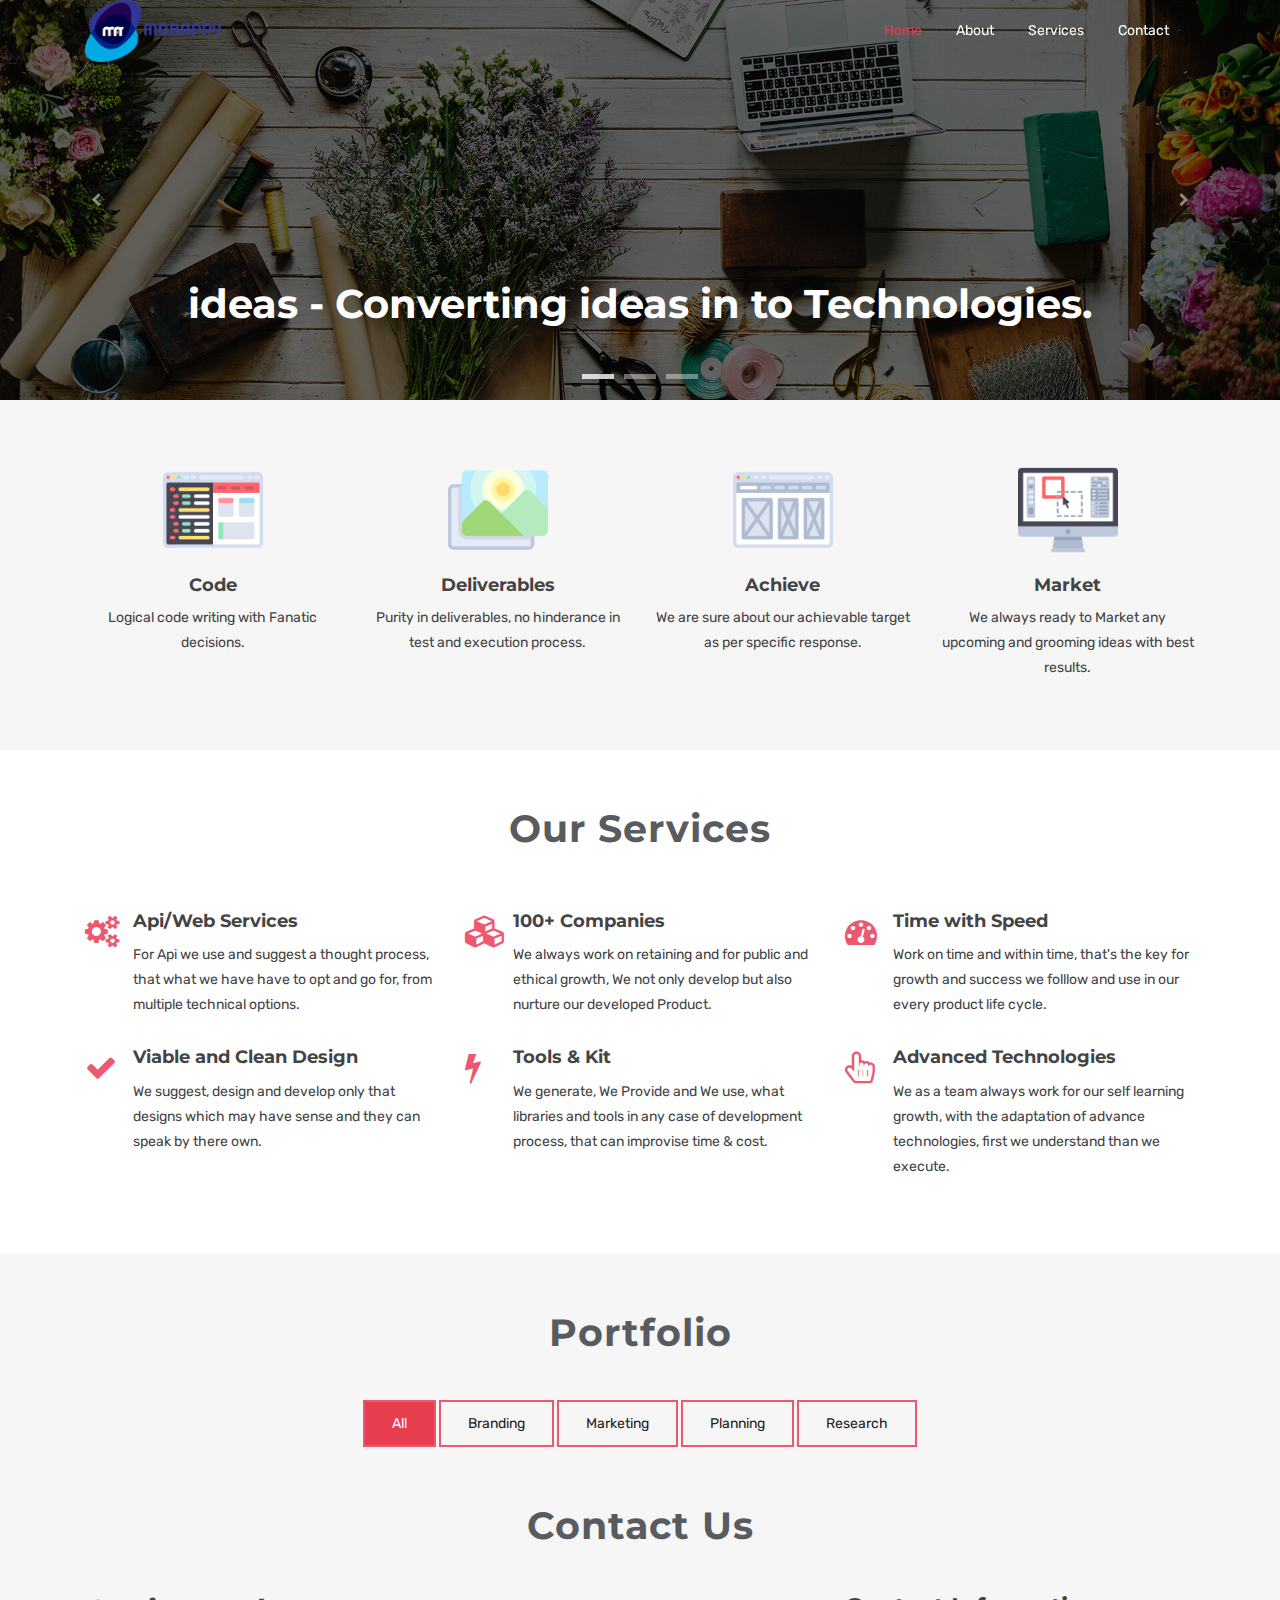
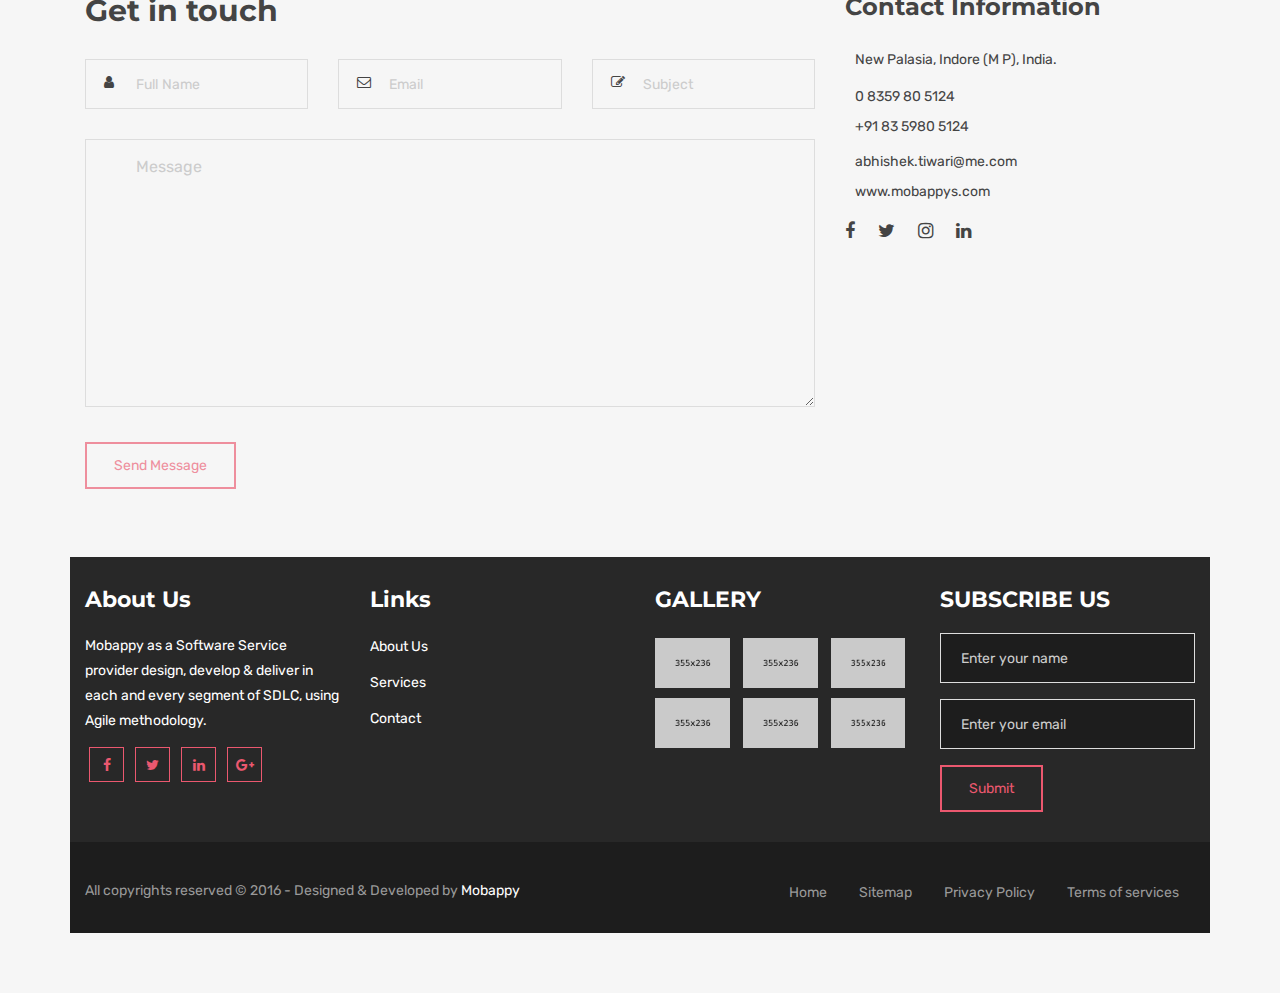
<file: index.html>
<!DOCTYPE html>
<html lang="en">
  <head>
    <!-- Required meta tags -->
    <meta charset="utf-8">
    <meta name="viewport" content="width=device-width, initial-scale=1, shrink-to-fit=no">

    <title>Helium - Bootstrap 4 Onepage Template</title>

    <!-- Bootstrap CSS -->
    <link rel="stylesheet" type="text/css" href="css/bootstrap.min.css" >
    <!-- Font -->
    <link rel="stylesheet" type="text/css" href="css/font-awesome.min.css">
    <!-- Slicknav -->
    <link rel="stylesheet" type="text/css" href="css/slicknav.css">
    <!-- Owl carousel -->
    <link rel="stylesheet" type="text/css" href="css/owl.carousel.css">
    <link rel="stylesheet" type="text/css" href="css/owl.theme.css">
    <!-- Animate -->
    <link rel="stylesheet" type="text/css" href="css/animate.css">
    <!-- Main Style -->
    <link rel="stylesheet" type="text/css" href="css/main.css">
    <!-- Extras Style -->
    <link rel="stylesheet" type="text/css" href="css/extras.css">
    <!-- Responsive Style -->
    <link rel="stylesheet" type="text/css" href="css/responsive.css">

  </head>
  <body>



    <!-- Header Area wrapper Starts -->
    <header id="header-wrap">
      <!-- Navbar Start -->
      <nav class="navbar navbar-expand-lg fixed-top scrolling-navbar indigo">
        <div class="container">
          <!-- Brand and toggle get grouped for better mobile display -->
          <div class="navbar-header">
            <button class="navbar-toggler" type="button" data-toggle="collapse" data-target="#main-navbar" aria-controls="main-navbar" aria-expanded="false" aria-label="Toggle navigation">
              <span class="navbar-toggler-icon"></span>
              <span class="icon-menu"></span>
              <span class="icon-menu"></span>
              <span class="icon-menu"></span>
            </button>
            <a href="index.html" class="navbar-brand"><img src="img/logo.png" alt=""></a>
          </div>
          <div class="collapse navbar-collapse" id="main-navbar">
            <ul class="navbar-nav mr-auto w-100 justify-content-end clearfix">
              <li class="nav-item active">
                <a class="nav-link" href="#sliders">
                  Home
                </a>
              </li>
              <li class="nav-item">
                <a class="nav-link" href="#about">
                  About
                </a>
              </li>
              <li class="nav-item">
                <a class="nav-link" href="#services">
                  Services
                </a>
              </li>
              <li class="nav-item">
                <a class="nav-link" href="#contact">
                  Contact
                </a>
              </li>
            </ul>
          </div>
        </div>

        <!-- Mobile Menu Start -->
        <ul class="mobile-menu navbar-nav">
          <li>
            <a class="page-scroll" href="#sliders">
              Home
            </a>
          </li>
          <li>
            <a class="page-scroll" href="#about">
              About
            </a>
          </li>
          <li>
            <a class="page-scroll" href="#services">
              Services
            </a>
          </li>
          <li>
            <a class="page-scroll" href="#portfolio">
              Portfolio
            </a>
          </li>
          <li>
            <a class="page-scroll" href="#feature">
              Features
            </a>
          </li>
          <li>
            <a class="page-scroll" href="#team">
              Team
            </a>
          </li>
          <li>
            <a class="page-scroll" href="#pricing">
              Pricing
            </a>
          </li>
          <li>
            <a class="page-scroll" href="#contact">
              Contact
            </a>
          </li>
        </ul>
        <!-- Mobile Menu End -->

      </nav>
      <!-- Navbar End -->

      <!-- sliders -->
      <div id="sliders">
        <div class="full-width">
          <!-- light slider -->
          <div id="light-slider" class="carousel slide">
            <div id="carousel-area">
              <div id="carousel-slider" class="carousel slide" data-ride="carousel">
                <ol class="carousel-indicators">
                  <li data-target="#carousel-slider" data-slide-to="0" class="active"></li>
                  <li data-target="#carousel-slider" data-slide-to="1"></li>
                  <li data-target="#carousel-slider" data-slide-to="2"></li>
                </ol>
                <div class="carousel-inner" role="listbox">
                  <div class="carousel-item active">
                    <img src="img/slider/bg-1.jpg" alt="">
                    <div class="carousel-caption">
                      <h3 class="slide-title animated fadeInDown"><span>ideas</span> - Converting ideas in to Technologies.</h3>
                     
                    </div>
                  </div>
                  <div class="carousel-item">
                    <img src="img/slider/bg-2.jpg" alt="">
                    <div class="carousel-caption">
                      <h3 class="slide-title animated fadeInDown"><span>Tecnologies</span> - Suggestion of best and innovative Technologies.</h3>
                      
                    </div>
                  </div>
                  <div class="carousel-item">
                    <img src="img/slider/bg-3.jpg" alt="">
                    <div class="carousel-caption">
                      <h3 class="slide-title animated fadeInDown"><span>Plus ++ ></span> Always provide a plus, dedicative, Satisfying and Support.</h3>
            
                    </div>
                  </div>
                </div>
                <a class="carousel-control-prev" href="#carousel-slider" role="button" data-slide="prev">
                  <i class="fa fa-chevron-left"></i>
                </a>
                <a class="carousel-control-next" href="#carousel-slider" role="button" data-slide="next">
                  <i class="fa fa-chevron-right"></i>
                </a>
              </div>
            </div>
          </div>
        </div>
      </div>
      <!-- End sliders -->

    </header>
    <!-- Header Area wrapper End -->

    <!-- About Section Start -->
    <div id="about" class="section-padding">
      <div class="container">
        <div class="row">
          <div class="col-lg-3 col-md-6 col-xs-12">
            <div class="about block text-center">
              <img src="img/about/img1.png" alt="">
              <h5><a href="#">Code</a></h5>
              <p>Logical code writing with Fanatic decisions.</p>
            </div>
          </div>
          <div class="col-lg-3 col-md-6 col-xs-12">
            <div class="about block text-center">
              <img src="img/about/img2.png" alt="">
              <h5><a href="#">Deliverables</a></h5>
              <p>Purity in deliverables, no hinderance in test and execution process.</p>
            </div>
          </div>
          <div class="col-lg-3 col-md-6 col-xs-12">
            <div class="about block text-center">
              <img src="img/about/img3.png" alt="">
              <h5><a href="#">Achieve</a></h5>
              <p>We are sure about our achievable target as per specific response.</p>
            </div>
          </div>
          <div class="col-lg-3 col-md-6 col-xs-12">
            <div class="about block text-center">
              <img src="img/about/img4.png" alt="">
              <h5><a href="#">Market</a></h5>
              <p>We always ready to Market any upcoming and grooming ideas with best results.</p>
            </div>
          </div>
        </div>
      </div>
    </div>
    <!-- About Section End -->

    <!-- Services Section Start -->
    <section id="services" class="section-padding">
      <div class="container">
        <div class="row">
          <div class="col-md-12">
            <h2 class="section-title wow fadeInDown animated" data-wow-delay="0.3s">Our Services</h2>
          </div>
        </div>
        <div class="row">
          <!-- Start Service Icon 1 -->
          <div class="col-md-6 col-lg-4 col-xs-12">
            <div class="service-box">
              <div class="service-icon">
                <i class="fa fa-cogs"></i>
              </div>
              <div class="service-content">
                <h4><a href="#">Api/Web Services</a></h4>
                <p>
                  For Api we use and suggest a thought process, that what we have have to opt and go for, from multiple technical options.
                </p>
              </div>
            </div>
          </div>
          <!-- End Service Icon 1 -->

          <!-- Start Service Icon 2 -->
          <div class="col-md-6 col-lg-4 col-xs-12">
            <div class="service-box">
              <div class="service-icon">
                <i class="fa fa-cubes"></i>
              </div>
              <div class="service-content">
                <h4><a href="#">100+ Companies</a></h4>
                <p>
                  We always work on retaining and for public and ethical growth, We not only develop but also nurture our developed Product.
                </p>
              </div>
            </div>
          </div>
          <!-- End Service Icon 2 -->

          <!-- Start Service Icon 3 -->
          <div class="col-md-6 col-lg-4 col-xs-12">
            <div class="service-box">
              <div class="service-icon">
                <i class="fa fa-tachometer"></i>
              </div>
              <div class="service-content">
                <h4><a href="#">Time with Speed</a></h4>
                <p>
                  Work on time and within time, that's the key for growth and success we folllow and use in our every product life cycle.
                </p>
              </div>
            </div>
          </div>
          <!-- End Service Icon 3 -->

          <!-- Start Service Icon 4 -->
          <div class="col-md-6 col-lg-4 col-xs-12">
            <div class="service-box">
              <div class="service-icon">
                <i class="fa fa-check"></i>
              </div>
              <div class="service-content">
                <h4><a href="#">Viable and Clean Design</a></h4>
                <p>
                  We suggest, design and develop only that designs which may have sense and they can speak by there own.
                </p>
              </div>
            </div>
          </div>
          <!-- End Service Icon 4 -->

          <!-- Start Service Icon 5 -->
          <div class="col-md-6 col-lg-4 col-xs-12">
            <div class="service-box">
              <div class="service-icon">
                <i class="fa fa-flash"></i>
              </div>
              <div class="service-content">
                <h4><a href="#">Tools & Kit</a></h4>
                <p>
                  We generate, We Provide and We use, what libraries and tools in any case of development process, that can improvise time & cost.
                </p>
              </div>
            </div>
          </div>
          <!-- End Service Icon 5 -->
          
          <!-- Start Service Icon 6 -->
          <div class="col-md-6 col-lg-4 col-xs-12">
            <div class="service-box">
              <div class="service-icon">
                <i class="fa fa-hand-pointer-o"></i>
              </div>
              <div class="service-content">
                <h4><a href="#">Advanced Technologies</a></h4>
                <p>
                  We as a team always work for our self learning growth, with the adaptation of advance technologies, first we understand than we execute.
                </p>
              </div>
            </div>
          </div>
          <!-- End Service Icon 6 -->
        </div>
      </div>
    </section>
    <!-- Services Section End -->

    <!-- Portfolio Section -->
    <section id="portfolio" class="section-padding">
      <!-- Container Starts -->
      <div class="container">
        <div class="row">
          <div class="col-md-12">
            <h2 class="section-title wow fadeInDown animated" data-wow-delay="0.3s">Portfolio</h2>
          </div>
        </div>
        <div class="row">
          <div class="col-lg-12 col-md-12">
            <!-- Portfolio Controller/Buttons -->
            <div class="controls text-center wow fadeInUpQuick" data-wow-delay=".6s">
              <a class="filter active btn btn-common" data-filter="all">
                All 
              </a>
              <a class="filter btn btn-common" data-filter=".branding">
                Branding 
              </a>
              <a class="filter btn btn-common" data-filter=".marketing">
                Marketing
              </a>
              <a class="filter btn btn-common" data-filter=".planning">
                Planning 
              </a>
              <a class="filter btn btn-common" data-filter=".research">
                Research 
              </a>
            </div>
            <!-- Portfolio Controller/Buttons Ends-->
          </div>
    <!-- Contact Form Section Start -->
    <section id="contact" class="contact-form section-padding">
      <div class="container">
        <div class="row">
          <div class="col-md-12">
            <h2 class="section-title wow fadeInDown animated" data-wow-delay="0.3s">Contact Us</h2>
          </div>
        </div>
        <div class="row">
          <div class="col-lg-8 col-md-6 col-xs-12">
            <h3 class="title-head text-left">Get in touch</h3>
            <form class="contact-form" data-toggle="validator">
              <div class="row">
                <div class="col-lg-4 col-md-12 col-xs-12">
                  <div class="form-group">
                    <i class="contact-icon fa fa-user"></i>
                    <input type="text" class="form-control" id="name" placeholder="Full Name" required data-error="Please enter your name">
                    <div class="help-block with-errors"></div>
                  </div>
                </div>
                <div class="col-lg-4 col-md-12 col-xs-12">
                  <div class="form-group">
                    <i class="contact-icon fa fa-envelope-o"></i>
                    <input type="email" class="form-control" id="email" placeholder="Email" required data-error="Please enter your email">
                    <div class="help-block with-errors"></div>
                  </div>
                </div>
                <div class="col-lg-4 col-md-12 col-xs-12">
                  <div class="form-group">
                    <i class="contact-icon fa fa-pencil-square-o"></i>
                    <input type="text" class="form-control" id="subject" placeholder="Subject" required data-error="Please enter your Subject">
                    <div class="help-block with-errors"></div>
                  </div>
                </div>
                <div class="col-lg-12 col-md-12 col-xs-12">
                  <textarea class="form-control" id="message" rows="4" placeholder="Message" required data-error="Please enter your message"></textarea>
                  <div class="help-block with-errors"></div>
                  <button type="submit" id="form-submit" class="btn btn-common btn-form-submit">Send Message</button>
                  <div id="msgSubmit" class="h3 text-center hidden"></div>
                  <div class="clearfix"></div>
                </div>
              </div>
            </form>
          </div>

          <div class="col-lg-4 col-md-6 col-xs-12">
            <h4 class="contact-info-title text-left">Contact Information</h4>
            <div class="contact-info">
              <address>
              <i class="lni-map-marker icons cyan-color contact-info-icon"></i>
               New Palasia, Indore (M P), India.
            </address>
              <div class="tel-info">
                <a href="tel:08359805124"><i class="lni-mobile icons cyan-color contact-info-icon"></i>0 8359 80 5124</a>
                <a href="tel:+91 8359805124"><i class="lni-phone icons cyan-color contact-info-icon"></i>+91 83 5980 5124</a>
              </div>
              <a href="mailto:abhishek.tiwari@me.com"><i class="lni-envelope icons cyan-color contact-info-icon"></i>abhishek.tiwari@me.com</a>
              <a href="#"><i class="lni-tab icons cyan-color contact-info-icon"></i>www.mobappys.com</a>
              <ul class="social-links">
                <li>
                  <a href="#" class="fa fa-facebook"></a>
                </li>
                <li>
                  <a href="#" class="fa fa-twitter"></a>
                </li>
                <li>
                  <a href="#" class="fa fa-instagram"></a>
                </li>
                <li>
                  <a href="#" class="fa fa-linkedin"></a>
                </li>
              </ul>
            </div>
          </div>
        </div>
      </div>
    </section>
    <!-- Contact Form Section End -->

	  <!-- Footer Section -->
    <footer class="footer">
      <!-- Container Starts -->
      <div class="container">
        <!-- Row Starts -->
        <div class="row section">
          <!-- Footer Widget Starts -->
          <div class="footer-widget col-lg-3 col-md-6 col-xs-12 wow fadeIn">
            <h3 class="small-title">
              About Us
            </h3>
            <p>
              Mobappy as a Software Service provider design, develop & deliver in each and every segment of SDLC, using Agile methodology.
            </p>
            <div class="social-footer">
              <a href="#"><i class="fa fa-facebook icon-round"></i></a>
              <a href="#"><i class="fa fa-twitter icon-round"></i></a>
              <a href="#"><i class="fa fa-linkedin icon-round"></i></a>
              <a href="#"><i class="fa fa-google-plus icon-round"></i></a>
            </div>
          </div>
          <!-- Footer Widget Ends -->

          <!-- Footer Widget Starts -->
          <div class="footer-widget col-lg-3 col-md-6 col-xs-12 wow fadeIn" data-wow-delay=".2s">
            <h3 class="small-title">
              Links
            </h3>
            <ul class="menu">
              <li><a href="#">About Us</a></li>
              <li><a href="#">Services</a></li>
              <li><a href="#">Contact</a></li>
            </ul>
          </div>
          <!-- Footer Widget Ends -->

          <!-- Footer Widget Starts -->
          <div class="footer-widget col-lg-3 col-md-6 col-xs-12 wow fadeIn" data-wow-delay=".5s">
            <h3 class="small-title">
              GALLERY
            </h3>
            <div class="plain-flicker-gallery">
              <a href="#"><img src="img/flicker/img1.jpg" alt=""></a>
              <a href="#"><img src="img/flicker/img2.jpg" alt=""></a>
              <a href="#"><img src="img/flicker/img3.jpg" alt=""></a>
              <a href="#"><img src="img/flicker/img4.jpg" alt=""></a>
              <a href="#"><img src="img/flicker/img5.jpg" alt=""></a>
              <a href="#"><img src="img/flicker/img6.jpg" alt=""></a>
            </div>
          </div>
          <!-- Footer Widget Ends -->

          <!-- Footer Widget Starts -->
          <div class="footer-widget col-lg-3 col-md-6 col-xs-12 wow fadeIn" data-wow-delay=".8s">
            <h3 class="small-title">
              SUBSCRIBE US
            </h3>
            <div class="contact-us">
              <form>
                <div class="form-group">
                  <input type="text" class="form-control" id="exampleInputName2" placeholder="Enter your name">
                </div>
                <div class="form-group">
                  <input type="email" class="form-control" id="exampleInputEmail2" placeholder="Enter your email">
                </div>
                <button type="submit" class="btn btn-common">Submit</button>
              </form>
            </div>
          </div>
          <!-- Footer Widget Ends -->
        </div>
        <!-- Row Ends -->
      </div>
      <!-- Container Ends -->

      <!-- Copyright -->
      <div id="copyright">
        <div class="container">
          <div class="row">
            <div class="col-lg-6 col-md-6 col-xs-12">
              <p class="copyright-text">All copyrights reserved © 2016 - Designed &amp; Developed by <a rel="nofollow" href="http://www.mobappys.com">Mobappy</a>
              </p>
            </div>
            <div class="col-lg-6 col-md-6 col-xs-12">
              <ul class="nav nav-inline  justify-content-end ">
                <li class="nav-item">
                  <a class="nav-link active" href="#">Home</a>
                </li>
                <li class="nav-item">
                  <a class="nav-link" href="#">Sitemap</a>
                </li>
                <li class="nav-item">
                  <a class="nav-link" href="#">Privacy Policy</a>
                </li>
                <li class="nav-item">
                  <a class="nav-link" href="#">Terms of services</a>
                </li>
              </ul>
            </div>
          </div>
        </div>
      </div>
      <!-- Copyright  End-->

    </footer>
    <!-- Footer Section End-->

    <!-- Go to Top Link -->
    <a href="#" class="back-to-top">
      <i class="fa fa-arrow-up"></i>
    </a>
    
    <!-- Preloader -->
    <div id="preloader">
      <div class="loader" id="loader-1"></div>
    </div>
    <!-- End Preloader -->
    
    <!-- jQuery first, then Popper.js, then Bootstrap JS -->
    <script src="js/jquery-min.js"></script>
    <script src="js/popper.min.js"></script>
    <script src="js/bootstrap.min.js"></script>
    <script src="js/owl.carousel.min.js"></script>
    <script src="js/jquery.mixitup.js"></script>
    <script src="js/jquery.countTo.js"></script>
    <script src="js/jquery.nav.js"></script>
    <script src="js/scrolling-nav.js"></script>
    <script src="js/jquery.easing.min.js"></script>
    <script src="js/jquery.slicknav.js"></script>
    <script src="js/form-validator.min.js"></script>
    <script src="js/contact-form-script.js"></script>
    <script src="js/main.js"></script>
      
  </body>
</html>
</file>
<file: css/extras.css>
.section-title {
  color: #585b60;
  font-size: 38px;
  text-align: center;
  letter-spacing: 1px;
  line-height: 1;
  margin-bottom: 48px;
  padding: 0 10px;
  position: relative;
}
.section-padding{
  padding: 60px 0!important;
}
.controls{
	padding: 0px!important;
}
#about{
	background: #F6F6F6;
}
#team{
	background: #F6F6F6;
}
.form-control:focus {
  box-shadow: none;
  outline: none;
}
a a:focus {
  outline: none;
}
.navbar-brand {
  position: relative;
  padding: 0px;
}
.top-nav-collapse {
  background: #fff;
  z-index: 999999;
  top: 0px !important;
  min-height: 58px;
  box-shadow: 0px 3px 6px 3px rgba(0, 0, 0, 0.06);
  -webkit-animation-duration: 1s;
  animation-duration: 1s;
  -webkit-animation-fill-mode: both;
  animation-fill-mode: both;
  -webkit-animation-name: fadeInDown;
  animation-name: fadeInDown;
  background: #fff !important;
}

.top-nav-collapse .navbar-brand {
  top: 0px;
}

.top-nav-collapse .navbar-brand img {
  width: 65%;
}

.top-nav-collapse .navbar-nav .nav-link {
  color: #585b60 !important;
  margin-top: 0px !important;
  margin-bottom: 0px !important;
}

.top-nav-collapse .navbar-nav .nav-link:hover {
  cursor: pointer;
  color: #E63D4F !important;
}

.top-nav-collapse .navbar-nav li.active a.nav-link {
  color: #E63D4F !important;
}

.indigo {
  background: transparent;
}
.navbar-brand img {
  width: 68%;
}
.navbar-expand-lg .navbar-nav li a:hover,
.navbar-expand-lg .navbar-nav li .active > a,
.navbar-expand-lg .navbar-nav li a:focus {
  color: #E63D4F;
  outline: none;
}

.navbar-expand-lg .navbar-nav .active > .nav-link,
.navbar-expand-lg .navbar-nav .nav-link.active,
.navbar-expand-lg .navbar-nav .nav-link.open,
.navbar-expand-lg .navbar-nav .open > .nav-link {
  color: #E63D4F !important;
}

.navbar-expand-lg .navbar-nav .nav-link:focus,
.navbar-expand-lg .navbar-nav .nav-link:hover {
  color: #E63D4F !important;
}

.navbar {
  padding: 0;
}

.navbar li.active a.nav-link {
  color: #E63D4F;
}

.fadeInUpMenu {
  -webkit-animation-name: fadeInUpMenu;
  animation-name: fadeInUpMenu;
}

.slicknav_btn {
  border-color: #E63D4F;
}

.slicknav_menu .slicknav_icon-bar {
  background: #E63D4F;
}

/* only small tablets */
@media (min-width: 768px) and (max-width: 991px) {
  #nav-main li a.nav-link {
    padding-top: 18px;
  }
}

.navbar-toggler {
  display: none;
}

.mobile-menu {
  display: none;
}

.slicknav_menu {
  display: none;
}

@media screen and (max-width: 991px) {
  .navbar-header {
    width: 100%;
  }
  .navbar-brand {
    position: absolute;
    padding: 15px 15px;
    top: 0;
  }
  .navbar-brand img {
    width: 75%;
  }
  .slicknav_menu {
    display: block;
  }
  .slicknav_nav a:hover,
  .slicknav_nav a:focus,
  .slicknav_nav .active {
    color: #FD6E74;
    outline: none;
    background: #f8f9fa;
  }
}

@media screen and (max-width: 768px) {
  .navbar-header {
    width: 100%;
  }
  .navbar-brand {
    position: absolute;
    padding: 7px 15px;
    top: 0;
  }
  .navbar-brand img {
    width: 48%;
  }
  #mobile-menu {
    display: none;
  }
  .slicknav_menu {
    display: block;
  }
  .slicknav_nav .active a {
    background: #E91E63;
    color: #fff;
  }
  .slicknav_nav a:hover,
  .slicknav_nav a:focus,
  .slicknav_nav .active {
    color: #E63D4F;
    outline: none;
    background: #f8f9fa;
  }
}
/* ScrollToTop */
a.back-to-top {
  display: none;
  position: fixed;
  bottom: 18px;
  right: 15px;
  text-decoration: none;
}

a.back-to-top i {
  display: block;
  font-size: 22px;
  width: 40px;
  height: 40px;
  line-height: 40px;
  color: #fff;
  background: #E63D4F;
  border-radius: 2px;
  text-align: center;
  transition: all 0.2s ease-in-out;
  -moz-transition: all 0.2s ease-in-out;
  -webkit-transition: all 0.2s ease-in-out;
  -o-transition: all 0.2s ease-in-out;
  box-shadow: 0 0 4px rgba(0, 0, 0, 0.14), 0 4px 8px rgba(0, 0, 0, 0.28);
}

a.back-to-top:hover, a.back-to-top:focus {
  text-decoration: none;
}

/* Preloader */
#preloader {
  position: fixed;
  top: 0;
  left: 0;
  right: 0;
  bottom: 0;
  background-color: #fff;
  z-index: 9999999;
}

.loader {
  top: 50%;
  width: 50px;
  height: 50px;
  border-radius: 100%;
  position: relative;
  margin: 0 auto;
}

#loader-1:before, #loader-1:after {
  content: "";
  position: absolute;
  top: -10px;
  left: -10px;
  width: 100%;
  height: 100%;
  border-radius: 100%;
  border: 2px solid transparent;
  border-top-color: #E63D4F;
}

#loader-1:before {
  z-index: 100;
  animation: spin 1s infinite;
}

#loader-1:after {
  border: 2px solid #f2f2f2;
}

@keyframes spin {
  0% {
    -webkit-transform: rotate(0deg);
    -ms-transform: rotate(0deg);
    -o-transform: rotate(0deg);
    transform: rotate(0deg);
  }
  100% {
    -webkit-transform: rotate(360deg);
    -ms-transform: rotate(360deg);
    -o-transform: rotate(360deg);
    transform: rotate(360deg);
  }
}

/* / Sliders */

.carousel-post {
  margin-right: 15px;
}

.carousel-post h5 {
  margin-top: 20px;
}

#portfolio {
  background: #F6F6F6;
  width: 100%;
}

#portfolio .mix {
  padding: 0;
  display: none;
}

.controls {
  text-align: center;
  padding-bottom: 20px;
}

a:not([href]):not([tabindex]) {
  color: #222;
}

a:focus:not([href]):not([tabindex]), a:hover:not([href]):not([tabindex]) {
  color: #fff;
}
.controls .active {
  color: #fff !important;
  background: #E63D4F;
}
</file>
<file: css/responsive.css>
/* only small desktops */
@media (min-width: 992px) and (max-width: 1199px) {
  .top-nav-collapse .navbar-brand img {
    width: 48%;
  }
}

/* tablets */
@media (max-width: 991px) {
  .section-title {
    font-size: 30px;
    margin-bottom: 30px;
  }
  .pricing-table-item {
    margin-bottom: 30px;
  }
}

/* only small tablets */
@media (min-width: 768px) and (max-width: 991px) {
  .section-title {
    font-size: 26px;
    margin-bottom: 30px;
  }
  .top-nav-collapse .navbar-brand img {
    width: 48%;
  }
  .pricing-table-item {
    margin-bottom: 30px;
  }
  .testimonial-item {
    padding: 10px;
  }
  .footer-widget {
    margin-bottom: 30px;
  }
  #copyright .nav-inline {
    line-height: 28px;
    text-align: left !important;
  }
  #copyright .nav-inline li a {
    padding: 0px 0px 0px 4px;
  }
}

/* mobile or only mobile */
@media (max-width: 767px) {
  .section-padding {
    padding: 50px 0;
  }
  .section-title {
    font-size: 22px;
    margin-bottom: 30px;
  }
  .top-nav-collapse .navbar-brand img {
    width: 48%;
  }
  .btn-lg {
    padding: 7px 14px;
    font-size: 11px;
  }
  .btn-border {
    font-size: 9px;
    padding: 5px 9px;
  }
  .navbar-brand img {
    margin: 5px 0;
    width: 48%;
  }
  #carousel-area .carousel-item .carousel-caption h3 {
    font-size: 12px;
  }
  #carousel-area .carousel-item .carousel-caption h5 {
    font-size: 10px;
  }
  #carousel-area .btn-lg{
    margin: 3px;
  }
  #carousel-area .carousel-control-next i, #carousel-area .carousel-control-prev i {
    border: none;
  }
  #carousel-area .carousel-control-next i:hover, #carousel-area .carousel-control-prev i:hover {
    background: transparent;
    border: none;
  }
  .portfoli-content::before {
    left: 30px;
  }
  .testimonial-item {
    padding: 0;
  }
  .client-item-wrapper img {
    width: 70%;
  }
  .pricing-table-item {
    margin-bottom: 30px;
  }
  .title-head, .contact-info-title {
    font-size: 22px;
  }
  .contact-form {
    margin-bottom: 30px;
  }
  .footer-widget {
    margin-bottom: 30px;
  }
  #copyright .nav-inline {
    line-height: 28px;
    text-align: left !important;
  }
  #copyright .nav-inline li a {
    padding: 0px 0px 0px 4px;
  }
}
</file>
<file: css/main.css>
/*
Product: Helium Bootstrap UI Kit
Author: UIdeck
Website: https://uideck.com
More Info: https://uideck.com/products/helium-ui-kit
*/
@import url("https://fonts.googleapis.com/css?family=Rubik:400,700|Montserrat:700");
/* Typography */
h1, h2, h3, h4, h5, h6 {
  color: #444;
  font-family: "Montserrat", sans-serif;
  font-weight: 700;
  letter-spacing: 0px;
  margin-top: 0;
}

h1 {
  font-size: 36px;
}

h2 {
  font-size: 30px;
}

h3 {
  font-size: 26px;
}

h4 {
  font-size: 22px;
}

h5 {
  font-size: 18px;
}

h6 {
  font-size: 16px;
}

a {
  color: #EB586F;
  -moz-transition: 0.2s ease-in;
  -o-transition: 0.2s ease-in;
  -webkit-transition: 0.2s ease-in;
  -ms-transition: 0.2s ease-in;
  transition: 0.2s ease-in;
  letter-spacing: 0px;
  outline: 0 !important;
}

a:hover, a:active, a:focus {
  color: #D14E63;
  text-decoration: none;
}

p {
  font-family: "Rubik", sans-serif;
  font-weight: 400;
  font-size: 14px;
  line-height: 25px;
  color: #444;
  letter-spacing: 0px;
  margin-bottom: 10px;
}

ul, li {
  list-style: none;
  padding: 0;
}

ul, ol {
  list-style: none;
  padding: 0;
}

.orderlist li {
  list-style: block;
  margin-left: 15px;
}

.unorderedlist li {
  list-style: inside;
}

.list-featured {
  list-style: none;
  padding: 0;
}

.list-featured li {
  position: relative;
  font-size: 14px;
  padding-left: 14px;
  margin-bottom: 7px;
}

.list-featured li:before {
  position: absolute;
  display: block;
  content: "";
  width: 6px;
  height: 6px;
  border-radius: 50%;
  left: 0;
  top: 7px;
  background-color: #EB586F;
}

.line-height-36 {
  line-height: 36px;
}

ol li {
  margin-bottom: 7px;
}

li {
  color: #444;
  font-size: 16px;
  line-height: 20px;
  letter-spacing: 0px;
}

blockquote {
  border-left: 0px solid #ddd;
}

blockquote p {
  font-size: 16px;
  font-weight: 400;
}

.blockquote-reverse {
  border-right: none;
}

strong {
  font-weight: 700;
}

.lead {
  font-size: 16px;
}

.text-left {
  text-align: left;
}

.text-center {
  text-align: center;
}

.text-right {
  text-align: right;
}

.text-default {
  color: #EB586F;
}

.bg-default {
  color: #444;
  background: #EB586F;
  padding: 3px 4px;
}

.bg-primary {
  color: #fff;
  background: #EB586F;
  padding: 3px 4px;
}

.bg-success {
  color: #fff;
  background: #87c056;
  padding: 3px 4px;
}

.bg-info {
  color: #fff;
  background: #4da5e2;
  padding: 3px 4px;
}

.bg-warning {
  color: #fff;
  background: #ffcc66;
  padding: 3px 4px;
}

.bg-danger {
  color: #fff;
  background: #ec7160;
  padding: 3px 4px;
}

/* / End Typography */
.demo_img {
  background: #f7f7f7;
  margin-bottom: 70px;
  margin-left: 1%;
  margin-right: 1%;
  padding-bottom: 20px;
  text-align: center;
}

.demo_img img {
  margin-bottom: 25px;
  max-width: 100%;
  position: relative;
  transition: all 0.3s ease;
  -moz-transition: all 0.3s ease;
  -webkit-transition: all 0.3s ease;
  -o-transition: all 0.3s ease;
}

.demo_img img:hover {
  opacity: 0.7;
}

.demo_img h3.demo-title {
  font-size: 18px;
  font-weight: 700;
  text-transform: uppercase;
  letter-spacing: 1px;
}

/* Headers */
.wrapper {
  background: #fff;
  padding-bottom: 60px;
}

.mtb-50 {
  margin-top: 50px;
  margin-bottom: 50px;
}

#content {
  padding-bottom: 60px;
}

.mb-60 {
  margin-bottom: 60px;
}

.space-right {
  margin-right: 25px;
}

.row-spacer {
  margin-bottom: 80px;
}

.page-header-title {
  padding-top: 60px;
  padding-bottom: 60px;
}

.page-header-title .heading-title {
  color: #444;
  font-size: 36px;
  letter-spacing: 3px;
  text-transform: uppercase;
  font-weight: 400;
}

.navbar-light .navbar-nav .nav-link {
  color: #fff;
}

.navbar-light .navbar-nav .nav-link:focus, .navbar-light .navbar-nav .nav-link:hover {
  color: #fff;
}

#headers .navbar {
  margin-bottom: 0;
}

#headers .header-caption {
  text-align: center;
  height: auto;
  text-shadow: none !important;
  top: 0;
  bottom: 0;
  padding: 0;
}

#headers .header-content {
  padding: 90px 0;
}

.header-title .text-primary {
  color: #EB586F !important;
}

.header-content header-title span {
  margin-bottom: 15px;
}

.header-content .header-text {
  margin-top: 15px;
  font-size: 14px;
  line-height: 30px;
}

.header-content .btn {
  margin: 15px;
}

/* Header Style 1*/
#header-style-1 {
  background-image: url("../img/bg/hero-1-bg.jpg");
  -webkit-background-size: cover;
  -moz-background-size: cover;
  background-size: cover;
  background-position: contain;
}

#header-style-1 .header-title {
  color: #fff;
}

#header-style-1 .header-text {
  color: #fff;
  line-height: 1.5;
}

#header-style-1 .content {
  min-height: 555px;
  height: auto;
}

#header-style-1 p.caption {
  padding: 6px;
  color: #444;
}

/* Header Style 2*/
.header-style-2 {
  background: #f4f6f9;
  padding-top: 80px;
}

.hero-content-v2 {
  margin-top: 144px;
}

.hero-content-v2 h3 {
  font-size: 24px;
  color: #2f3542;
  font-weight: 400;
}

.hero-content-v2 h3 strong {
  display: block;
  font-size: 48px;
  font-weight: 400;
  line-height: 62px;
  margin-bottom: 25px;
}

.hero-content-v2 p {
  color: #444;
  font-size: 18px;
  margin-bottom: 45px;
}

/* Header Style 3*/
.header-style-3 {
  background: url("../img/bg/hero-3-bg.jpg") no-repeat left center;
  background-size: cover;
  padding-top: 80px;
}

.header-style-3 .hero-content-v2 h3 {
  color: #fff;
}

.header-style-3 .hero-content-v2 p {
  color: #fff;
}

/* End Headers */
.section {
  padding: 30px 0;
}

/* Footer */
.footer-info {
  padding: 25px 0;
}

footer .social a {
  font-size: 14px;
  margin-left: 10px;
}

footer {
  background: #282828;
  color: #7C7C7C;
}

footer .small-title {
  margin-bottom: 20px;
  font-size: 22px;
  color: #fff;
}

footer ul {
  padding: 0;
  margin: 0;
  list-style: none;
}

footer ul li {
  line-height: 25px;
}

footer ul li a {
  color: #999;
  font-size: 14px;
}

footer .menu {
  color: #fff;
}

footer .plain-flicker-gallery {
  margin-right: -5px;
  margin-left: -5px;
}

footer .plain-flicker-gallery a {
  display: inline-block;
  width: 32%;
  font-size: 0px;
  padding: 5px;
}

footer .plain-flicker-gallery a img {
  width: 100%;
}

footer .contact-us .form-control {
  color: #999;
  font-size: 14px;
  margin-bottom: 15px;
  background: #1D1D1D;
  border-radius: 0px;
}

footer #copyright {
  background: #1D1D1D;
}

footer #copyright .row {
  padding: 10px 0;
}

footer #copyright .copyright-text,
footer #copyright .nav-inline {
  line-height: 38px;
  margin-bottom: 0;
}

.social-footer a i {
  font-size: 14px;
  height: 35px;
  text-align: center;
  display: inline-block;
  border: 1px solid #EB586F;
  line-height: 35px;
  margin: 4px;
  width: 35px;
  -webkit-transition: all 0.2s linear;
  -moz-transition: all 0.2s linear;
  -o-transition: all 0.2s linear;
  transition: all 0.2s linear;
}

.social-footer .fa-facebook:hover {
  background: #3b5998;
  color: #fff;
  border-color: #3b5998;
}

.social-footer .fa-twitter:hover {
  background: #55acee;
  color: #fff;
  border-color: #55acee;
}

.social-footer .fa-linkedin:hover {
  background: #007bb6;
  color: #fff;
  border-color: #007bb6;
}

.social-footer .fa-google-plus:hover {
  background: #dd4b39;
  color: #fff;
  border-color: #dd4b39;
}

.default-footer {
  background: #232935;
  padding-bottom: 100px;
  padding-top: 100px;
}

.copy-right {
  font-size: 12px;
  color: #bac0cb;
}

.dis-blk {
  display: block;
  margin-bottom: 30px;
}

.mb-40 {
  margin-bottom: 40px;
}

.footer-logo {
  width: auto;
}

.light-footer {
  background: #f7f7f7;
}

.light-footer p {
  color: #444;
}

.dark-footer {
  background: #222;
}

.dark-footer p {
  color: #ccc;
}

/* Footer Widgets */
.light-footer .widget-area {
  background: #fff;
}

.dark-footer .widget-area {
  background: #000;
}

.color-footer .widget-area {
  background: #D14E63;
}

footer .widget-title {
  text-align: left;
  margin-bottom: 30px;
}

.dark-footer .widget-title h4 {
  color: #fff;
}

.color-footer .widget-title h4 {
  color: #fff;
}

/* ==========================================================================
   Footer Style 2
   ========================================================================== */
footer .block-title {
  font-size: 20px;
  margin-bottom: 25px;
}

footer .footer-Content {
  background-color: #18191b;
  padding: 60px 0;
  color: #fff;
}

.footer-widget p {
  color: #fff;
}

.textwidget {
  font-size: 14px;
  font-weight: 300;
  line-height: 24px;
  color: #fff;
}

footer .menu {
  padding-left: 0;
}

footer .menu li {
  padding-bottom: 10px;
}

footer .menu li a {
  color: #fff;
}

footer .menu li a:hover {
  color: #D14E63;
}

.twitter-content ul li {
  margin-bottom: 10px;
  padding-bottom: 10px;
}

.twitter-content span {
  float: left;
  width: 224px;
}

.twitter-content span a {
  color: #EB586F;
}

.featured-list {
  margin: 0;
  padding: 0;
  display: inline-block;
}

.featured-list li {
  float: left;
  width: 80px;
  height: 80px;
  margin-right: 7px;
  margin-bottom: 7px;
  overflow: hidden;
  position: relative;
}

.bottom-social-icons a {
  color: #fff;
  text-align: center;
  width: 32px;
  line-height: 32px;
  border-radius: 50px;
  border: 1px solid #fff;
  display: inline-block;
  height: 32px;
  margin-left: 5px;
  position: relative;
  overflow: hidden;
}

#copyright {
  background-color: #1d1e20;
  padding: 20px 0 10px;
  color: #fff;
}

#copyright p {
  line-height: 34px;
  color: #999;
}

#copyright p a {
  color: #fff;
}

#copyright p a:hover {
  color: #D14E63;
}

.social-icon .facebook:hover {
  background-color: #3b5998;
  border-color: #3b5998;
}

.social-icon .twitter:hover {
  background-color: #55acee;
  border-color: #55acee;
}

.social-icon .dribble:hover {
  background-color: #D34836;
  border-color: #D34836;
}

.social-icon .flickr:hover {
  background-color: #ff0084;
  border-color: #ff0084;
}

.social-icon .youtube:hover {
  background-color: #CC181E;
  border-color: #CC181E;
}

.social-icon .google-plus:hover {
  background-color: #dd4b39;
  border-color: #dd4b39;
}

.social-icon .linkedin:hover {
  background-color: #007bb5;
  border-color: #007bb5;
}

.subscribe-box {
  margin-top: 18px;
}

.subscribe-box input[type="text"] {
  outline: none;
  color: #444;
  font-size: 12px;
  padding: 6px 12px;
  border: none;
  background: #fff;
  border-radius: 0px;
  -webkit-border-radius: 0px;
  -moz-border-radius: 0px;
  -o-border-radius: 0px;
  outline: none;
}

.subscribe-box input[type="submit"] {
  display: inline-block;
  text-decoration: none;
  color: #fff;
  font-size: 12px;
  background: #EB586F;
  text-transform: uppercase;
  border: none;
  padding: 7px 16px;
  border-radius: 0px;
  -webkit-border-radius: 0px;
  -moz-border-radius: 0px;
  -o-border-radius: 0px;
  transition: all 0.2s ease-in-out;
  -moz-transition: all 0.2s ease-in-out;
  -webkit-transition: all 0.2s ease-in-out;
  -o-transition: all 0.2s ease-in-out;
}

/* Buttons */
.space-bottom {
  margin-bottom: 15px;
}

.btn {
  font-weight: 400;
  font-size: 14px;
  letter-spacing: 0px;
  -moz-transition: 0.2s ease-in;
  -o-transition: 0.2s ease-in;
  -webkit-transition: 0.2s ease-in;
  -ms-transition: 0.2s ease-in;
  transition: 0.2s ease-in;
  border-radius: 0;
  padding: 9px 10px;
}

.btn span {
  margin-left: 10px;
  margin-right: 10px;
}

.btn:hover {
  background: transparent;
  cursor: pointer;
}

.btn-xl {
  font-size: 20px;
  padding: 9px 10px;
}

.btn-lg {
  font-size: 15px;
  padding: 10px 32px;
}

.btn-sm {
  font-size: 12px;
  padding: 7px 6px;
}

.btn-xs {
  font-size: 10px;
  padding: 5px 8px;
}

.btn-rounded {
  border-radius: 4px !important;
}

.btn-pill {
  border-radius: 50px !important;
}

.btn-link {
  color: #EB586F;
}

.btn-link:hover {
  color: #D14E63;
  text-decoration: none;
}

.btn-link:focus {
  color: #D14E63;
  text-decoration: none;
}

/* Default Button */
.btn-common, .btn-common:active, .btn-common:focus {
  color: #EB586F;
  border: 2px solid #EB586F;
  background: transparent;
}

.btn-common:hover {
  color: #fff;
  background: #EB586F;
  border: 2px solid #EB586F;
}

.btn-border {
  border: 2px solid #fff;
  color: #fff;
}

.btn-border:hover {
  background: rgba(255, 255, 255, 0.2);
  color: #ffffff;
  border-color: #ffffff;
}

.btn-radius {
  border-radius: 30px;
}

.btn-filled {
  background: #EB586F;
  border: 2px solid #EB586F;
  color: #fff;
}

.btn-filled:hover {
  background: #D14E63;
}

.btn-default-filled, .btn-default-filled:active, .btn-default-filled:focus {
  color: #fff;
  background: #EB586F;
  border: 2px solid #EB586F;
}

.btn-default-filled:hover {
  color: #fff;
  background: #D14E63;
  border: 2px solid #D14E63;
}

/* / End Default Button */
/* Success Button */
.btn-success, .btn-success:active, .btn-success:focus {
  color: #87c056;
  border: 2px solid #87c056;
  background: transparent;
}

.btn-success:hover {
  color: #fff;
  background: #87c056;
  border: 2px solid #87c056;
}

.btn-success-filled, .btn-success-filled:active, .btn-success-filled:focus {
  color: #fff;
  background: #87c056;
  border: 2px solid #87c056;
}

.btn-success-filled:hover {
  color: #fff;
  background: #74a44a;
  border: 2px solid #74a44a;
}

/* End Success Button */
/* Info Button */
.btn-info, .btn-info:active, .btn-info:focus {
  color: #4da5e2;
  border: 2px solid #4da5e2;
  background: transparent;
}

.btn-info:hover {
  color: #fff;
  background: #4da5e2;
  border: 2px solid #4da5e2;
}

.btn-info-filled, .btn-info-filled:active, .btn-info-filled:focus {
  color: #fff;
  background: #4da5e2;
  border: 2px solid #4da5e2;
}

.btn-info-filled:hover {
  color: #fff;
  background: #428fc4;
  border: 2px solid #428fc4;
}

/* End Info Button */
/* Warning Button */
.btn-warning, .btn-warning:active, .btn-warning:focus {
  color: #ffcc66;
  border: 2px solid #ffcc66;
  background: transparent;
}

.btn-warning:hover {
  color: #fff;
  background: #ffcc66;
  border: 2px solid #ffcc66;
}

.btn-warning-filled, .btn-warning-filled:active, .btn-warning-filled:focus {
  color: #fff;
  background: #ffcc66;
  border: 2px solid #ffcc66;
}

.btn-warning-filled:hover {
  color: #fff;
  background: #e1b459;
  border: 2px solid #e1b459;
}

/* End Warning Button */
/* Danger Button */
.btn-danger, .btn-danger:active, .btn-danger:focus {
  color: #ec7160;
  border: 2px solid #ec7160;
  background: transparent;
}

.btn-danger:hover {
  color: #fff;
  background: #ec7160;
  border: 2px solid #ec7160;
}

.btn-danger-filled, .btn-danger-filled:active, .btn-danger-filled:focus {
  color: #fff;
  background: #ec7160;
  border: 2px solid #ec7160;
}

.btn-danger-filled:hover {
  color: #fff;
  background: #cd6254;
  border: 2px solid #cd6254;
}

/* End Danger Button */
/* Paginations */
.pagination .btn {
  font-size: 14px;
  padding: 4px 10px;
  margin: 0 5px;
}

.pagination .btn-direction {
  font-size: 12px;
  padding: 5.5px 8px;
}

.pagination .btn-default {
  color: #EB586F;
  border: 1px solid #ddd;
  background: transparent;
}

.pagination .btn-default:hover {
  color: #fff;
  background: #EB586F;
  border: 1px solid #EB586F;
}

.pagination .btn-active {
  color: #fff !important;
  background: #EB586F !important;
  border: 1px solid #EB586F !important;
}

.pagination .btn-default-filled {
  color: #EB586F;
  background: #ddd;
  border: 1px solid #ddd;
}

.pagination .btn-default-filled:hover {
  color: #fff;
  background: #D14E63;
  border: 1px solid #D14E63;
}

/* End Paginations */
/*  Standard Buttons */
.button-title {
  border-bottom: 1px solid #ffffff;
  color: #ffffff;
  opacity: 0.2;
  text-align: left;
}

.button-title span {
  display: inline-block;
  font-size: 14px;
  margin-bottom: 20px;
  text-transform: uppercase;
}

.btn {
  font-size: 14px;
  padding: 11px 27px;
}

.btn:focus {
  outline: none;
}

.std-btn {
  margin-bottom: 20px;
}

.icon-cloud-download {
  margin-right: 13px;
  font-size: 16px;
  vertical-align: -2px;
}

.btn-primary {
  margin-right: 20px;
  border: none;
}

.learn-more .btn {
  text-transform: uppercase;
  font-size: 12px;
  font-weight: 700;
  letter-spacing: 2.33px;
}

.read-more .btn {
  font-weight: 600;
  min-width: 125px;
}

/* Small Buttons */
.btn-sm {
  font-size: 12px;
  min-width: 122px;
  padding: 5px 11px;
}

.learn-more .btn.btn-sm {
  font-size: 11px;
}

.read-more .btn.btn-sm {
  min-width: 94px;
}

/* large Buttons */
.btn-lg {
  font-size: 18px;
  min-width: 198px;
  padding: 15px 11px;
}

.learn-more .btn-lg {
  font-size: 17px;
}

.learn-more2 .btn-lg {
  min-width: 170px;
}

/*Extra large Buttons */
.btn-xlg {
  font-size: 22px;
  min-width: 233px;
  padding: 22px 27px;
  font-weight: 600;
}

.learn-more .btn-xlg {
  font-size: 19px;
}

.read-more .btn-xlg {
  min-width: 186px;
  font-size: 21px;
}

/* Navigations */
.bg-faded {
  background-color: transparent;
}

.bg-default {
  background: #F8F8F8;
  border: none;
}

.bg-default .navbar-nav .nav-link {
  color: #444;
}

.bg-black {
  background-color: #333;
}

.bg-black .navbar-nav .nav-link {
  color: #fff;
}

.navbar-fixed-top {
  border-radius: 0;
}

.navbar-brand {
  color: #ccc !important;
  font-size: 20px;
  line-height: 20px;
  font-weight: 700;
  padding: 20px 15px;
}

.navbar-brand img {
  max-width: 200px;
}

.navbar-light .navbar-brand, .navbar-light .navbar-toggler {
  color: #EB586F !important;
}

.navbar-toggle .icon-bar {
  background: #EB586F;
  width: 20px;
  height: 3px;
  border-radius: 5px;
  -webkit-border-radius: 5px;
  -moz-border-radius: 5px;
}

.navbar-collapse {
  text-align: center;
}

.navbar {
  padding: 0;
}

.dropdown-menu {
  padding: 10px 0px;
  border: 0;
  border-radius: 0;
}

.dropdown-item {
  padding: 10px 22px;
  font-size: 14px;
  width: 170px;
}

.dropdown-item:focus, .dropdown-item:hover {
  background: #EB586F;
  color: #fff;
}

.navbar-light .navbar-nav .nav-link:focus, .navbar-light .navbar-nav .nav-link:hover {
  color: #EB586F;
}

/* Default Navbar */
.navbar-nav .nav-link {
  color: #fff;
  font-size: 14px;
  margin-right: 18px;
  font-weight: 400;
  padding: 18px 0px;
}

.navbar-light .navbar-nav .nav-link:hover {
  color: #EB586F;
}

.navbar-light .navbar-nav .nav-link:hover:focus {
  color: #EB586F;
}

.navbar-light .navbar-nav > .active > a, .navbar-light .navbar-nav > .active > a:focus, .navbar-light .navbar-nav > .active > a:hover {
  color: #EB586F;
  background-color: transparent;
}

.navbar-light .navbar-nav > .open > a, .navbar-light .navbar-nav > .open > a:focus, .navbar-light .navbar-nav > .open > a:hover {
  color: #EB586F;
  background-color: transparent;
}

.navbar-light .navbar-toggle .icon-bar {
  background-color: #EB586F;
}

.navbar-light .navbar-toggle {
  border-color: transparent;
}

.navbar-light .navbar-toggle:hover, .navbar-light .navbar-toggle:focus {
  background-color: transparent;
}

/* / End Default Navbar */
.form-inline .form-control {
  margin: 0;
  color: #fff;
  border-radius: 50px;
  min-height: 42px;
  padding: 7px 20px;
  background: transparent;
}

.top_search_icon {
  position: absolute;
  top: 31px;
  right: 44px;
  color: #fff;
}

/* Navbar-1 */
.navbar-1 {
  border-radius: 0;
}

.navbar-1.navbar-light {
  background-color: #f7f7f7;
  border-color: transparent;
}

.navbar-inverse {
  background-color: #222;
  border-color: transparent;
}

/* Transparent Navigations */
.nav-bg-default {
  background: url("../images/nav-bg-default.jpg");
  background-repeat: no-repeat;
  background-size: cover;
  background-position: center;
}

.nav-bg-inverse {
  background: url("../images/nav-bg-inverse.jpg");
  background-repeat: no-repeat;
  background-size: cover;
  background-position: center;
}

.nav-bg-default .navbar {
  margin-bottom: 0;
  opacity: 0.8;
}

.nav-bg-inverse .navbar {
  margin-bottom: 0;
  opacity: 0.8;
}

.navbar-light-transparent {
  background-color: transparent !important;
}

.navbar-inverse-transparent {
  background-color: transparent !important;
}

.navbar-light-transparent.navbar-light .navbar-nav > li > a {
  color: #fff;
}

.navbar-light-transparent.navbar-light .navbar-nav > li > a:hover {
  color: #EB586F;
}

.navbar-light-transparent.navbar-light .navbar-nav > li > a:focus {
  color: #fff !important;
}

.navbar-light-transparent.navbar-light .navbar-nav > .active > a, .navbar-light-transparent.navbar-light .navbar-nav > .active > a:focus, .navbar-light-transparent.navbar-light .navbar-nav > .active > a:hover {
  color: #EB586F;
  background-color: transparent;
}

.navbar-light-transparent.navbar-light .navbar-nav > .open > a, .navbar-light-transparent.navbar-light .navbar-nav > .open > a:focus, .navbar-light-transparent.navbar-light .navbar-nav > .open > a:hover {
  color: #EB586F;
  background-color: transparent;
}

.navbar-light-transparent.navbar-light .navbar-toggle .icon-bar {
  background-color: #EB586F;
}

.navbar-light-transparent.navbar-light .navbar-toggle {
  border-color: transparent;
}

.navbar-light-transparent.navbar-light .navbar-toggle:hover, .navbar-light-transparent.navbar-light .navbar-toggle:focus {
  background-color: transparent;
}

.navbar-inverse-transparent.navbar-inverse .navbar-nav > li > a {
  color: #000;
}

.navbar-inverse-transparent.navbar-inverse .navbar-nav > li > a:hover {
  color: #EB586F;
}

.navbar-inverse-transparent.navbar-inverse .navbar-nav > li > a:focus {
  color: #000 !important;
}

.navbar-inverse-transparent.navbar-inverse .navbar-nav > .active > a, .navbar-inverse-transparent.navbar-inverse .navbar-nav > .active > a:focus, .navbar-inverse-transparent.navbar-inverse .navbar-nav > .active > a:hover {
  color: #EB586F;
  background-color: transparent;
}

.navbar-inverse-transparent.navbar-inverse .navbar-nav > .open > a, .navbar-inverse-transparent.navbar-inverse .navbar-nav > .open > a:focus, .navbar-inverse-transparent.navbar-inverse .navbar-nav > .open > a:hover {
  color: #EB586F;
  background-color: transparent;
}

.navbar-inverse-transparent.navbar-inverse .navbar-toggle .icon-bar {
  background-color: #EB586F;
}

.navbar-inverse-transparent .navbar-inverse .navbar-toggle {
  border-color: transparent;
}

.navbar-inverse-transparent.navbar-inverse .navbar-toggle:hover, .navbar-inverse-transparent.navbar-inverse .navbar-toggle:focus {
  background-color: transparent;
}

.form-inline .form-control {
  margin: 0;
  border-radius: 50px;
  min-height: 42px;
  padding: 7px 20px;
  background: transparent;
}

/* Top Menus */
.top-menu {
  background-color: #333;
}

.top-menu-inverse {
  background-color: #f7f7f7;
}

.top-menu p {
  margin-bottom: 0;
  padding: 9px 15px;
}

.top-menu-bg p {
  padding: 9px 0;
}

.top-menu-bg-inverse p {
  padding: 9px 0;
}

.top-menu a {
  color: #fff !important;
  font-size: 12px !important;
  margin-right: 10px;
  font-weight: 400;
}

.top-menu-inverse a {
  color: #444 !important;
}

.top-menu a:hover {
  color: #EB586F !important;
}

.top-menu .left i {
  margin-right: 5px;
}

.top-menu .right {
  float: right;
}

.top-menu .right a {
  margin: 0 0 0 15px;
}

.top-menu .right a i {
  margin-right: 5px;
}

.account-setting a {
  margin: 0 !important;
  padding: 6px;
}

.account-setting a i {
  margin-right: 5px;
}

.top-menu .container {
  padding: 0 30px;
}

.top-menu-bg a {
  color: #fff !important;
}

.top-menu-bg-inverse a {
  color: #000 !important;
}

.btn-top-menu {
  background: transparent;
  font-size: 10px !important;
  font-weight: 700;
  border: 2px solid #444;
  margin: -3px 0 0 10px;
  padding: 5px 0;
}

.btn-top-menu:hover {
  border: 2px solid #EB586F;
}

.btn-top-menu a {
  font-size: 10px !important;
  margin: 0 !important;
  padding: 8px;
}

.btn-top-menu-inverse {
  background: transparent;
  font-size: 10px !important;
  font-weight: 700;
  border: 2px solid #ccc;
  margin: -3px 0 0 10px;
  padding: 5px 0;
}

.btn-top-menu-inverse:hover {
  border: 2px solid #EB586F;
  background: #EB586F;
}

.btn-top-menu-inverse a:hover {
  color: #fff !important;
}

.btn-top-menu-inverse a {
  font-size: 10px !important;
  margin: 0 !important;
  padding: 8px;
}

.top-menu-bg .btn-top-menu {
  border: 2px solid #fff;
}

.top-menu-bg .btn-top-menu:hover {
  border: 2px solid #EB586F;
}

.top-menu-bg-inverse .btn-top-menu-inverse {
  border: 2px solid #000;
}

.top-menu-bg-inverse .btn-top-menu-inverse:hover {
  border: 2px solid #EB586F;
}

/* / End Top Menus */
.tbtn {
  font-size: 30px;
  height: 42px;
  width: 120px;
  padding: 8px;
  cursor: pointer;
  position: fixed;
  background: #EB586F;
  z-index: 999;
  top: 124px;
  left: 0px;
}

.tbtn p {
  font-size: 11px;
  color: #fff;
}

.tbtn p i {
  margin-right: 4px;
  font-size: 12px;
}

.title-menu {
  font-size: 12px;
  padding: 28px 15px;
  text-transform: uppercase;
}

.navmenu, .navbar-offcanvas {
  width: 200px;
  z-index: 99999;
}

.navmenu-default, .navbar-default .navbar-offcanvas {
  background-color: #fff;
  border-left: 1px solid #eee;
}

.navmenu-default .navmenu-nav > li > a:hover,
.navbar-default .navbar-offcanvas .navmenu-nav > li > a:hover,
.navmenu-default .navmenu-nav > li > a:focus,
.navbar-default .navbar-offcanvas .navmenu-nav > li > a:focus {
  color: #EB586F;
  background-color: transparent;
}

.navmenu-default .navmenu-nav > li {
  border-bottom: 1px solid #eee;
  line-height: 24px;
}

.navmenu-default .navmenu-nav > li > a,
.navbar-default .navbar-offcanvas .navmenu-nav > li > a {
  color: #444;
  padding: 0px 15px;
  font-size: 14px;
  font-weight: 300;
}

nav#menu span.fa.fa-bars:hover {
  color: #EB586F;
}

.navmenu-default .navmenu-nav > .active > a,
.navbar-default .navbar-offcanvas .navmenu-nav > .active > a,
.navmenu-default .navmenu-nav > .active > a:hover,
.navbar-default .navbar-offcanvas .navmenu-nav > .active > a:hover,
.navmenu-default .navmenu-nav > .active > a:focus,
.navbar-default .navbar-offcanvas .navmenu-nav > .active > a:focus {
  color: #EB586F;
}

.close {
  background: transparent;
  padding: 4px 12px;
  opacity: 1;
  position: absolute;
  top: 14px;
  right: 0px;
}

.close i {
  background: #EB586F;
  color: #fff;
  border-radius: 4px;
  font-size: 16px;
  width: 32px;
  height: 32px;
  text-align: center;
  line-height: 30px;
}

.social-icon {
  width: 25%;
}

.social-icon a {
  margin-right: 2px;
  color: #fff;
  text-align: center;
  font-size: 12px;
  width: 24px;
  height: 24px;
  background: #777575;
  display: inline-block;
  line-height: 24px;
  border-radius: 50%;
}

#services {
  padding: 30px 0;
}

.service-box {
  margin-top: 15px;
  margin-bottom: 15px;
}

.service-box .service-icon {
  float: left;
  margin-top: 5px;
}

.service-box .service-icon i {
  font-size: 32px;
  color: #EB586F;
}

.service-box .service-content {
  padding-left: 48px;
}

.service-box .service-content h4 {
  font-size: 18px;
  margin-bottom: 10px;
  font-weight: 700;
  transition: all 0.4s ease-in-out;
  -moz-transition: all 0.4s ease-in-out;
  -webkit-transition: all 0.4s ease-in-out;
  -o-transition: all 0.4s ease-in-out;
}

.service-box .service-content h4 a {
  color: #444;
}

.service-box .service-content h4 a:hover {
  color: #EB586F;
}

.service-center .service-icon {
  float: none;
  width: 60px;
  height: 60px;
  margin: 0px auto 20px;
  background: #ddd;
  line-height: 70px;
  border-radius: 4px;
  text-align: center;
}

.service-center .service-content {
  padding-left: 0;
}

.sub-title {
  margin-bottom: 40px;
}

.sub-title {
  color: #999;
  font-size: 24px;
  font-weight: 400;
}

.image-service-box h4 {
  font-weight: 700;
  font-size: 16px;
}

.image-service-box h4 a {
  color: #444;
}

.image-service-box h4 a:hover {
  color: #EB586F;
}

.image-service-box .service-text {
  background: #f5f5f5;
  padding: 15px;
  border: 1px solid #e3e3e3;
}

/* Team Item */
.team-item figure {
  position: relative;
  overflow: hidden;
  width: 100%;
  margin: 0;
}

.team-item figure img {
  width: 100%;
  height: auto;
}

.team-item figure figcaption {
  height: 100%;
  position: absolute;
  top: 0;
  background: rgba(0, 0, 0, 0.85);
  opacity: 0;
  width: 100%;
  transition: all 0.3s ease-in-out 0s;
  -moz-transition: all 0.3s ease-in-out 0s;
  -webkit-transition: all 0.3s ease-in-out 0s;
  -o-transition: all 0.3s ease-in-out 0s;
}

.team-item figure figcaption .details {
  position: absolute;
  top: 30%;
}

.team-item figure figcaption .content-white {
  font-size: 13px;
  text-align: center;
  color: #FFF;
  margin: 0 auto;
  line-height: 18px;
  width: 65%;
  -webkit-transform: translateY(-50px);
  transform: translateY(-50px);
  -webkit-transition: all 0.5s ease;
  -moz-transition: all 0.5s ease;
  transition: all 0.5s ease;
}

.team-item figure figcaption .small-divider {
  margin: 12px auto 6px;
  width: 0px;
  background: #fff;
  height: 1px;
  -webkit-transition: all 0.5s ease;
  -moz-transition: all 0.5s ease;
  transition: all 0.5s ease;
}

.team-item figure:hover figcaption {
  opacity: 1;
}

.team-item figure:hover .small-divider {
  width: 62px;
  background: #fff;
}

.team-item figure:hover figcaption .content-white {
  -webkit-transform: translateY(0px);
  transform: translateY(0px);
}

.team-item figure:hover .social a {
  -webkit-transform: translateY(0px);
  transform: translateY(0px);
}

.team-item .social {
  text-align: center;
  margin-top: 15px;
}

.team-item .social .facebook,
.team-item .social .twitter,
.team-item .social .google-plus {
  font-size: 24px;
  line-height: normal;
  outline: none;
  border-radius: 50%;
  color: #fff;
  width: 42px;
  height: 42px;
  line-height: 42px;
  text-align: center;
  display: inline-block;
  -webkit-transform: translateY(50px);
  transform: translateY(50px);
  margin-right: 5px;
}

.team-item .social .facebook {
  -webkit-transition: all 400ms ease;
  transition: all 400ms ease;
}

.team-item .social .twitter {
  -webkit-transition: all 500ms ease;
  transition: all 500ms ease;
}

.team-item .social .google-plus {
  -webkit-transition: all 600ms ease;
  transition: all 600ms ease;
}

.team-item .social a:hover {
  background: transparent;
}

.social .fa-facebook:hover {
  color: #3b5998;
}

.social .fa-twitter:hover {
  color: #55acee;
}

.social .fa-instagram:hover {
  color: #fb3958;
}

.info {
  background: #F6F6F6;
  padding: 15px 0 10px;
  text-align: center;
}

.info h2 {
  color: #000;
  font-size: 18px;
}

.info p {
  color: #000;
  font-size: 12px;
  font-weight: 300;
  line-height: 22px;
  text-transform: uppercase;
}

.members {
  text-align: center;
}

.members .memeber-img {
  margin-bottom: 30px;
}

.members .member-content .member-name {
  font-size: 25px;
  line-height: 33px;
  margin: 0;
}

.members .member-content .member-position {
  font-size: 14px;
  margin-top: 10px;
}

/* team members tow */
.team-members-tow figure {
  position: relative;
  cursor: pointer;
}

.team-members-tow figure:hover .image-overlay {
  opacity: 1;
}

.team-members-tow figure:hover .info-text {
  -webkit-transform: translateY(0px);
  transform: translateY(0px);
}

.team-members-tow figure:hover .social-icons {
  -webkit-transform: translateY(0px);
  transform: translateY(0px);
}

.team-members-tow .image-overlay {
  height: 100%;
  position: absolute;
  top: 0;
  background: rgba(0, 0, 0, 0.85);
  opacity: 0;
  width: 100%;
  transition: all 0.3s ease-in-out 0s;
  -moz-transition: all 0.3s ease-in-out 0s;
  -webkit-transition: all 0.3s ease-in-out 0s;
  -o-transition: all 0.3s ease-in-out 0s;
}

.team-members-tow .overlay-text {
  color: #ffffff;
  padding-top: 30%;
}

.team-members-tow .overlay-text .info-text {
  -webkit-transform: translateY(50px);
  transform: translateY(50px);
  transition: all 0.3s ease-in-out 0s;
  -moz-transition: all 0.3s ease-in-out 0s;
  -webkit-transition: all 0.3s ease-in-out 0s;
  -o-transition: all 0.3s ease-in-out 0s;
}

.team-members-tow .overlay-text .info-text strong {
  display: block;
  font-size: 22px;
  font-weight: 700;
  margin-bottom: 5px;
}

.team-members-tow .overlay-text .info-text span {
  font-size: 14px;
  font-weight: 400;
  font-style: italic;
}

.team-members-tow .overlay-text .small-divider {
  margin-bottom: 30px;
  border-color: #fff;
  margin-top: 30px;
  width: 50px;
}

.team-members-tow .social-icons {
  padding-left: 0;
  -webkit-transform: translateY(-50px);
  transform: translateY(-50px);
  transition: all 0.3s ease-in-out 0s;
  -moz-transition: all 0.3s ease-in-out 0s;
  -webkit-transition: all 0.3s ease-in-out 0s;
  -o-transition: all 0.3s ease-in-out 0s;
}

.team-members-tow .social-icons li {
  display: inline-block;
  margin: 0 10px;
}

.team-members-tow .social-icons li a i {
  font-size: 24px;
  color: #fff;
}

.team-members-tow .social-icons .fa-facebook:hover {
  color: #3b5998;
}

.team-members-tow .social-icons .fa-twitter:hover {
  color: #55acee;
}

.team-members-tow .social-icons .fa-instagram:hover {
  color: #fb3958;
}

.team-members-three img {
  box-shadow: 0px 0px 7px rgba(0, 0, 0, 0.2);
}

.team-members-three .team-content {
  margin-top: 30px;
}

.team-members-three .team-content h3 {
  display: block;
  font-size: 22px;
  font-weight: 700;
  margin-bottom: 5px;
}

.team-members-three .team-content span {
  font-size: 14px;
  font-weight: 400;
  margin-bottom: 15px;
  color: #999;
  font-style: italic;
}

.team-members-three .team-content p {
  color: #999;
}

.team-members-three .team-content .info-text {
  margin-bottom: 30px;
}

.team-members-three .social-icons {
  transition: all 0.3s ease-in-out 0s;
  -moz-transition: all 0.3s ease-in-out 0s;
  -webkit-transition: all 0.3s ease-in-out 0s;
  -o-transition: all 0.3s ease-in-out 0s;
}

.team-members-three .social-icons li {
  display: inline-block;
  margin: 0 10px;
}

.team-members-three .social-icons li a i {
  font-size: 24px;
  color: #999;
}

.team-members-three .social-icons .fa-facebook:hover {
  color: #3b5998;
}

.team-members-three .social-icons .fa-twitter:hover {
  color: #55acee;
}

.team-members-three .social-icons .fa-instagram:hover {
  color: #fb3958;
}

/* About */
#about {
  padding: 30px 0;
}

.about h5 {
  font-size: 18px;
}

.about h5 a {
  color: #444;
}

.about h5 a:hover {
  color: #EB586F;
}

.about.block img {
  max-width: 100px;
  margin-bottom: 15px;
}

.testimonial {
  position: relative;
}

#facts {
  padding: 60px 0;
}

#facts .fact-icon {
  color: #EB586F;
  font-size: 46px;
  display: block;
  margin-top: 0;
  margin-bottom: 20px;
}

.timer {
  color: #444;
  font-size: 48px;
  line-height: 1.2;
  margin-top: 0;
  margin-bottom: 20px;
}

.fact-title {
  color: #444;
  font-size: 18px;
  font-weight: 700;
  margin-bottom: 30px;
}

#single-testimonial-item .item {
  margin: 10px;
}

#single-testimonial-item .property-main {
  margin-bottom: 0;
}

#single-testimonial-item .owl-controls .owl-buttons {
  position: relative;
  top: -160px;
  left: 0;
}

#single-testimonial-item .owl-controls .owl-buttons div.owl-prev {
  float: left;
  margin-left: -45px;
}

#single-testimonial-item .owl-controls .owl-buttons div.owl-next {
  float: right !important;
  margin-right: -45px;
}

.owl-theme .owl-buttons div {
  width: 40px;
  height: 40px;
  display: block !important;
  background: transparent !important;
  text-align: center;
  display: inline-block;
  opacity: 1 !important;
  border-radius: 0 !important;
  transition: all 0.4s ease-in-out;
  -moz-transition: all 0.4s ease-in-out;
  -webkit-transition: all 0.4s ease-in-out;
  -o-transition: all 0.4s ease-in-out;
}

.owl-theme .owl-buttons div:hover {
  opacity: 0.8 !important;
}

.owl-theme .owl-buttons div i {
  color: #fff;
  font-size: 16px;
  line-height: 32px;
}

/* / End About */
/* Start Tesitmonial  */
.single-testimonial-area {
  background-image: url(../img/about/testimonial-bg.jpg);
  background-size: cover;
  padding: 60px 0;
}

.single-testimonial-area .testimonial-inner blockquote {
  font-size: 14px;
  color: #fff;
  text-align: center;
}

.single-testimonial-area .testimonial-inner .testimonial-images {
  text-align: center;
}

.single-testimonial-area .testimonial-inner .testimonial-images img {
  box-shadow: 0 0 3px #ddd;
  height: 90px;
  margin: 0 auto;
  border-radius: 50%;
  padding: 5px;
  width: 90px;
}

.single-testimonial-area .testimonial-inner .testimonial-footer {
  font-size: 16px;
  color: #fff;
  text-align: center;
  margin-top: 20px;
}

.single-testimonial-area .testimonial-inner .testimonial-footer a {
  color: #EB586F;
  font-size: 15px;
}

/* End Tesitmonial  */
/* List Style */
.list-title {
  margin-bottom: 30px;
  font-size: 27px;
}

.list-style li {
  margin-bottom: 15px;
  font-size: 14px;
  position: relative;
}

.list-style li i {
  margin-right: 10px;
  color: #EB586F;
}

/* Features Header */
.features-header {
  background: #f5f5f5;
  margin: 30px 0;
  padding: 30px 30px;
}

.features-wrap {
  background: #f5f5f5;
  padding: 30px 30px 0px;
  margin-bottom: 50px;
}

/* Features Box */
.featured-box {
  margin-bottom: 30px;
}

.featured-box .featured-icon {
  float: left;
}

.featured-box .featured-icon i {
  width: 48px;
  height: 48px;
  color: #EB586F;
  border: 1px solid #EB586F;
  display: inline-block;
  text-align: center;
  line-height: 48px;
  font-size: 22px;
  border-radius: 50%;
  transition: all 0.4s ease;
  -moz-transition: all 0.4s ease;
  -webkit-transition: all 0.4s ease;
  -o-transition: all 0.4s ease;
}

.featured-box .featured-content {
  padding-left: 64px;
}

.featured-box .featured-content h4 {
  font-size: 18px;
  margin-bottom: 10px;
}

.featured-box:hover .featured-icon i {
  background: #EB586F;
  color: #fff;
}

.featured-center {
  text-align: center;
}

.featured-center .featured-icon {
  float: none;
  margin-bottom: 20px;
}

.featured-center .border-icon i {
  font-size: 30px;
  border: none;
}

.featured-center .featured-content {
  padding-left: 0;
}

.featured-img {
  margin-bottom: 30px;
}

.featured-img .featured-content {
  background: #f5f5f5;
  padding: 15px;
}

.featured-img .featured-content h4 {
  font-size: 18px;
  margin-bottom: 10px;
}

.featured-box-item {
  margin-bottom: 40px;
}

.featured-box-item .featured-icon {
  float: left;
}

.featured-box-item .featured-icon i {
  width: 70px;
  height: 70px;
  color: #EB586F;
  border: 2px solid #f1f1f1;
  text-align: center;
  line-height: 70px;
  font-size: 30px;
  border-radius: 10px;
  display: inline-block;
  transition: all 0.4s ease;
  -moz-transition: all 0.4s ease;
  -webkit-transition: all 0.4s ease;
  -o-transition: all 0.4s ease;
}

.featured-box-item .featured-content {
  padding-left: 88px;
}

.featured-box-item .featured-content h4 {
  font-size: 15px;
  text-transform: uppercase;
  margin-bottom: 10px;
}

.featured-box-item:hover .featured-icon i {
  background: #EB586F;
  color: #fff;
}

/* Pricing Table */
#pricing {
  padding: 30px 0;
}

.pricing-table {
  background: #353b48;
  padding: 30px;
  text-align: center;
}

.pricing-table .table-header h3 {
  font-size: 20px;
  margin-bottom: 20px;
  color: #fff;
}

.pricing-table .plan .price {
  font-size: 24px;
  color: #fff;
}

.pricing-table .plan-info {
  margin-top: 30px;
}

.pricing-table .plan-info p {
  color: #fff;
}

.pricing-table .button-area {
  margin-top: 30px;
}

/* Pricing Table */
.pricing-tables {
  padding: 25px 0;
  text-align: center;
}

.pricing-tables .pricing-table-block {
  background: #f6f6f6;
  text-align: center;
  position: relative;
  background-color: #fff;
  -webkit-transition: all 0.2s linear;
  -moz-transition: all 0.2s linear;
  -o-transition: all 0.2s linear;
  transition: all 0.2s linear;
  border: 1px solid #f1f1f1;
}

.pricing-tables .highlight-plan {
  margin: -15px 0;
  margin-right: -1px;
  z-index: 1;
  background: #f6f6f6;
}

.pricing-tables .pricing-table-block .highlight-plan .plan-name {
  padding: 25px 0;
}

.pricing-tables .pricing-table-block .highlight-plan .plan-name h3 {
  color: #fff;
}

.pricing-tables .pricing-table-block .highlight-plan .plan-signup {
  padding: 30px 0;
  background: #EB586F;
}

.pricing-tables .pricing-table-block .highlight-plan .plan-signup .btn-system.border-btn {
  border-color: #fff;
  color: #fff;
}

.pricing-table-block {
  background: #f6f6f6;
  text-align: center;
  position: relative;
  -webkit-transition: all 0.2s linear;
  -moz-transition: all 0.2s linear;
  -o-transition: all 0.2s linear;
  transition: all 0.2s linear;
}

.pricing-table-block .plan-name {
  padding: 25px;
  background: #EB586F;
  margin-bottom: 20px;
}

.pricing-table-block .plan-name h3 {
  font-size: 22px;
  line-height: 24px;
  margin: 0;
  color: #fff;
}

.pricing-table-block .plan-price {
  margin-bottom: 30px;
}

.pricing-table-block .plan-price .price-value {
  font-size: 50px;
  line-height: 76px;
  font-weight: 700;
  color: #333333;
}

.pricing-table-block .plan-price .price-value span {
  font-size: 22px;
  font-weight: 400;
  line-height: 18px;
}

.pricing-table-block .plan-price .interval {
  line-height: 16px;
  font-size: 14px;
  font-weight: 700;
}

.pricing-table-block .plan-list li {
  padding: 10px;
  font-size: 15px;
  letter-spacing: 1px;
  border-bottom: 1px solid #ddd;
}

.pricing-table-block .plan-list li i {
  margin-right: 10px;
}

.pricing-table-block .plan-signup {
  padding: 15px 0px 30px;
}

.pricing-table-block .plan-signup a {
  text-transform: uppercase;
}

.pricing-table-item {
  border-radius: 4px;
  text-align: center;
  position: relative;
  margin: 15px 0;
  box-shadow: 0px 2px 18px 0px rgba(198, 198, 198, 0.3);
  -webkit-transition: all 0.2s linear;
  -moz-transition: all 0.2s linear;
  -o-transition: all 0.2s linear;
  transition: all 0.2s linear;
}

.pricing-table-item .plan-name {
  padding: 25px;
  margin-bottom: 0px;
}

.pricing-table-item .plan-name h3 {
  font-size: 22px;
  line-height: 24px;
  margin: 0;
  color: #333333;
}

.pricing-table-item .plan-price {
  margin-bottom: 30px;
}

.pricing-table-item .plan-price .price-value {
  font-size: 50px;
  line-height: 76px;
  font-weight: 700;
  color: #333333;
}

.pricing-table-item .plan-price .price-value span {
  font-size: 22px;
  font-weight: 400;
  line-height: 18px;
}

.pricing-table-item .plan-price .interval {
  line-height: 16px;
  font-size: 14px;
  font-weight: 700;
}

.pricing-table-item .plan-list li {
  padding: 10px;
  font-size: 15px;
  letter-spacing: 1px;
}

.pricing-table-item .plan-list li i {
  margin-right: 10px;
}

.pricing-table-item .plan-signup {
  padding: 15px 0px 30px;
}

.pricing-table-item .plan-signup a {
  text-transform: uppercase;
}

.table-active {
  background: #EB586F;
}

.table-active .plan-name h3 {
  color: #fff;
}

.table-active .plan-price .price-value {
  color: #fff;
}

.table-active .plan-price .price-value span {
  color: #fff;
}

.table-active .plan-price .interval {
  color: #fff;
}

.table-active .plan-list li {
  color: #fff;
}

.table-active .plan-list li i {
  margin-right: 10px;
}

.table-active .plan-signup .btn-common {
  background: #fff;
}

.table-active .plan-signup .btn-common:hover {
  color: #EB586F;
}

/* Cards */
.card {
  position: relative;
  display: block;
  margin-bottom: 30px;
  background-color: #f7f7f7;
  border-radius: 0;
  border: 0;
  width: 100%;
}

.card-img-top {
  border-top-right-radius: 0;
  border-top-left-radius: 0;
}

.card-img-inside {
  margin-bottom: 15px;
}

.card img {
  width: 100%;
}

.card-block {
  padding: 15px;
}

.card-title {
  color: #444;
  font-size: 18px;
  margin-top: 0;
  margin-bottom: 15px;
}

.card-text {
  font-size: 14px;
  color: #444;
}

.card-btn {
  margin-top: 5px;
}

.card-2 {
  position: relative;
  display: block;
  margin-bottom: 30px;
  background-color: #fff;
  border: 1px solid #ddd;
  border-radius: 0;
}

.card-2 .card-block .card-title {
  margin-bottom: 7px;
}

.card-2 .card-block .meta {
  font-size: 13px;
}

.card-2 .card-block .meta a {
  color: #999;
}

.card-2 .card-block .meta a:hover {
  color: #EB586F;
  cursor: pointer;
}

.card-2 .card-block .description {
  margin-top: 5px;
}

.card-2 .extra {
  max-width: 100%;
  border-top: 1px solid rgba(0, 0, 0, 0.05);
  width: auto;
  margin: 0;
  padding: 10px 15px;
  top: 0;
  left: 0;
  color: rgba(0, 0, 0, 0.4);
}

.card-2 .extra .right {
  float: right;
}

.card-2 .extra .right i {
  margin-right: 5px;
}

.card-2 .card-text {
  font-size: 14px;
  line-height: 1.2;
}

.card-2 .card-btn {
  margin-top: 10px;
  margin-bottom: 10px;
}

/* / End Cards */
/* Blog Section Start */
.blog-item-wrapper {
  box-shadow: 0px 1px 4px #dddddd;
}

.blog-item-wrapper .blog-item-text {
  padding: 20px;
}

.blog-item-wrapper .blog-item-text h3 a {
  color: #444;
  font-size: 18px;
}

.blog-item-wrapper .blog-item-text h3 a:hover {
  color: #EB586F;
}

.blog-item-wrapper .blog-item-text .meta-tags {
  font-size: 12px;
}

.blog-item-wrapper .blog-item-text .meta-tags .comments a {
  color: #444;
  font-size: 12px;
}

.blog-item-wrapper .blog-item-text .meta-tags .comments a:hover {
  color: #EB586F;
}

.blog-block {
  box-shadow: 0px 1px 4px #dddddd;
}

.blog-block .blog-content {
  padding: 15px;
}

.blog-block .blog-content h3 {
  font-size: 18px;
}

.blog-block .blog-content h3 a {
  color: #444;
}

.blog-block .blog-content h3 a:hover {
  color: #EB586F;
}

.blog-post {
  padding: 30px;
}

.blog-post h3 {
  font-size: 18px;
}

.blog-post h3 a {
  color: #444;
}

.blog-post h3 a:hover {
  color: #EB586F;
}

.about-sidebar-widget,
.categories-sidebar-widget,
.blog-posts-widget {
  padding: 15px;
}

.about-sidebar-widget h4,
.categories-sidebar-widget h4,
.blog-posts-widget h4 {
  color: #222;
  padding: 10px 0;
  font-size: 20px;
}

.about-sidebar-widget p,
.categories-sidebar-widget p,
.blog-posts-widget p {
  color: #444;
}

.about-sidebar-widget img {
  margin-bottom: 10px;
}

.categories-sidebar-widget .post-category {
  border-bottom: 1px solid #EFEFEF;
  padding: 3px 0px;
}

.categories-sidebar-widget .post-category a {
  color: #999;
  font-size: 14px;
  font-weight: 400;
  line-height: 32px;
}

.categories-sidebar-widget .post-category:last-child {
  border: none;
}

.blog-post-small {
  margin-bottom: 15px;
  border-bottom: 1px solid #EFEFEF;
}

.blog-post-small img {
  max-width: 66px;
  margin: 0 10px 0 0;
  float: left;
}

.blog-post-small a {
  color: #999;
  font-size: 14px;
}

.blog-post-small p {
  font-size: 12px;
}

.blog-post-small .post-date {
  font-size: 12px;
}

.blog-post-small:last-child {
  border: none;
}

/* Progress Bars */
.progress {
  height: 15px;
  margin-bottom: 20px;
  overflow: hidden;
  background-color: #ddd;
  border-radius: 0px;
  -webkit-box-shadow: none;
  box-shadow: none;
}

.progress .progress-bar {
  font-size: 11px;
  line-height: 15px;
  color: #fff;
  background-color: #EB586F;
  -webkit-box-shadow: none;
  box-shadow: none;
}

.progress-bar-default {
  background-color: #EB586F;
}

.progress-bar-primary {
  background-color: #EB586F;
}

.progress-bar-success {
  background-color: #87c056;
}

.progress-bar-info {
  background-color: #4da5e2;
}

.progress-bar-warning {
  background-color: #ffcc66;
}

.progress-bar-danger {
  background-color: #ec7160;
}

.progress-label .sr-only {
  position: relative;
}

/*  End Progress Bars */
/* Caounter Style */
#counter {
  background-image: url(../img/about/testimonial-bg.jpg);
  background-size: cover;
  padding: 60px 0;
}

.count-one {
  text-align: center;
  margin-top: 80px;
  margin-bottom: 80px;
}

.count-one .icon {
  margin-bottom: 20px;
  display: block;
}

.count-one .icon i {
  color: #EB586F;
  font-size: 48px;
}

.count-one .count-value {
  color: #fff;
  font-size: 48px;
  margin-bottom: 20px;
}

.count-one .count-title {
  color: #fff;
  font-size: 14px;
}

.width25-divider {
  margin: 20px auto;
  width: 25px;
  border-color: #fff;
}

/* Sliders */
/* Dark Slider */
#dark-slider h3 {
  color: #ccc;
}

#dark-slider .slide-text {
  color: #ccc;
  line-height: 1.5;
}

#dark-slider p.caption {
  color: #fff;
  padding: 6px;
}

#dark-slider .item {
  min-height: 555px;
  height: auto;
}

#dark-slider .slide1 {
  background-image: url("../img/dark-bg-image.jpg");
  -webkit-background-size: cover;
  -moz-background-size: cover;
  background-size: cover;
  background-position: contain;
}

#dark-slider .slide2 {
  background-image: url("../img/dark-bg-image.jpg");
  -webkit-background-size: cover;
  -moz-background-size: cover;
  background-size: cover;
  background-position: center;
}

#dark-slider .carousel-control {
  color: #ccc;
  opacity: 0.8;
}

.text-primary {
  color: #EB586F !important;
}

/* Carousels */
.owl-theme .owl-controls .owl-page span {
  width: 12px !important;
  height: 12px !important;
  margin: 5px !important;
  background: #EB586F !important;
}

#cards-carousel .card-block {
  margin: 0 10px;
  background: #f7f7f7;
}

#cards-carousel .card {
  background: transparent;
  margin-bottom: 0;
}

#image-carousel .item {
  margin: 10px;
}

#image-carousel .item img {
  display: block;
  width: 100%;
  height: auto;
}

/* Testimonials Slider */
#testimonials-slider {
  background-color: #ccc;
}

#testimonials-slider .testimonial {
  padding: 150px 0;
  text-align: center;
}

#testimonials-slider .testimonial img {
  width: 100px;
  height: 100px;
  border-radius: 100%;
  margin-top: -40px;
  margin-bottom: 40px;
}

#testimonials-slider .testimonial h3 {
  color: #fff;
  font-size: 30px;
  margin-top: 0;
  margin-left: auto;
  margin-right: auto;
  margin-bottom: 40px;
  max-width: 900px;
}

#testimonials-slider .testimonial i {
  color: #fff;
  font-size: 38px;
  margin-bottom: 40px;
}

.customer-name {
  color: #fff;
  font-size: 16px;
  font-weight: 400;
}

#testimonials-slider .carousel-indicators {
  margin-bottom: 10px;
}

.carousel-indicators .active {
  width: 12px;
  height: 12px;
  background-color: #fff;
  margin: 3px;
  opacity: 1;
}

.carousel-indicators li {
  width: 12px;
  height: 12px;
  margin: 3px;
  background-color: #fff;
  border: 0;
  opacity: 0.5;
}

/* / Sliders */
#carousel-area {
  background: #2c3e50;
}

#carousel-area .btn-lg {
  margin: 10px;
}

#carousel-area .carousel-inner .active {
  opacity: 1;
}

#carousel-area .carousel-inner .active.left,
#carousel-area .carousel-inner .active.right {
  left: 0;
  opacity: 0;
  z-index: 1;
}

#carousel-area .carousel-inner .next.left,
#carousel-area .carousel-inner .prev.right {
  opacity: 1;
}

#carousel-area .carousel-control {
  z-index: 2;
}

#carousel-area .carousel-item .carousel-caption {
  top: 65%;
  right: 10%;
  left: 10%;
  text-shadow: none;
}

#carousel-area .carousel-item .carousel-caption h5 {
  color: #fff;
  line-height: 24px;
  font-weight: 400;
  margin-bottom: 30px;
  font-size: 16px;
  font-family: "Rubik", sans-serif;
}

#carousel-area .carousel-item .carousel-caption h3 {
  font-size: 40px;
  margin-bottom: 5px;
  color: #fff;
  font-weight: 700;
}

#carousel-area .carousel-indicators {
  bottom: 5px;
}

#carousel-area .carousel-indicators li {
  border-radius: 0px;
  width: 32px;
  height: 5px;
  margin: 0 5px;
  background: rgba(253, 254, 255, 0.8);
  border: none;
  transition: all 0.4s ease-in-out;
  -moz-transition: all 0.4s ease-in-out;
  -webkit-transition: all 0.4s ease-in-out;
  -o-transition: all 0.4s ease-in-out;
}

.carousel-post {
  margin-right: 15px;
}

.carousel-post h5 {
  margin-top: 20px;
}

#single-testimonial-item .item {
  margin: 10px;
}

#single-testimonial-item .property-main {
  margin-bottom: 0;
}

#single-testimonial-item .owl-controls .owl-buttons {
  position: relative;
  top: -160px;
  left: 0;
}

#single-testimonial-item .owl-controls .owl-buttons div.owl-prev {
  float: left;
  margin-left: -45px;
}

#single-testimonial-item .owl-controls .owl-buttons div.owl-next {
  float: right !important;
  margin-right: -45px;
}

#image-slider .owl-controls .owl-buttons {
  position: relative;
  top: -280px;
  left: 0;
}

#image-slider .owl-controls .owl-buttons div.owl-prev {
  float: left;
  margin-left: 45px;
}

#image-slider .owl-controls .owl-buttons div.owl-next {
  float: right !important;
  margin-right: 45px;
}

#posts-carousel-3col .owl-controls .owl-buttons {
  position: relative;
  top: -235px;
  left: 0;
}

#posts-carousel-3col .owl-controls .owl-buttons div.owl-prev {
  float: left;
  margin-left: -60px;
}

#posts-carousel-3col .owl-controls .owl-buttons div.owl-next {
  float: right !important;
  margin-right: -45px;
}

#posts-carousel .owl-controls .owl-buttons {
  position: relative;
  top: -235px;
  left: 0;
}

#posts-carousel .owl-controls .owl-buttons div.owl-prev {
  float: left;
  margin-left: -60px;
}

#posts-carousel .owl-controls .owl-buttons div.owl-next {
  float: right !important;
  margin-right: -45px;
}

/* Forms */
.title-head {
  color: #444;
  font-size: 30px;
  margin-bottom: 30px;
}

.contact-form .form-control {
  background: transparent;
  padding: 15px 25px 15px 50px;
  color: #444;
}

.contact-form .form-control:focus {
  border-color: #EB586F;
}

.contact-form .contact-icon {
  left: 34px;
  position: absolute;
  top: 16px;
  color: #444;
}

.contact-form textarea {
  height: 268px;
  width: 100%;
  background: transparent;
  border: 1px solid #ddd;
  padding: 18px 18px;
  color: #444;
  margin-bottom: 35px;
  resize: vertical;
}

.contact-form textarea:focus {
  border-color: #EB586F;
}

.contact-form .form-group {
  margin-bottom: 0;
}

.contact-info-title {
  color: #444;
  font-size: 24px;
  margin-bottom: 25px;
}

.contact-info a {
  display: block;
  font-size: 14px;
  color: #444;
  margin-bottom: 10px;
  position: relative;
  font-weight: 400;
}

.contact-info a i {
  margin-right: 10px;
}

.contact-info address {
  position: relative;
  margin-bottom: 15px;
}

address {
  font-size: 14px;
  color: #444;
  line-height: 1.8;
}

address i {
  margin-right: 10px;
}

.tel-info {
  margin-bottom: 15px;
}

.social-links li {
  display: inline-block;
}

.social-links li a {
  color: #444;
  font-size: 18px;
  padding-left: 0;
  margin: 10px 20px 0 0;
}

.form-control {
  color: #444;
  background: #f7f7f7;
  font-weight: 400;
  letter-spacing: 0px;
  border: 1px solid #ddd;
  border-radius: 0;
  margin-bottom: 30px;
  padding: 10px 20px;
  min-height: 50px;
  -webkit-box-shadow: none;
  box-shadow: none;
  -webkit-appearance: none;
  -moz-appearance: none;
  appearance: none;
}

.form-control:focus {
  border-color: #EB586F;
}

.form-group input {
  font: normal normal normal 14px/1 FontAwesome, "Rubik", sans-serif;
}

.input-group input {
  font: normal normal normal 14px/1 FontAwesome, "Rubik", sans-serif;
}

/* Contact Forms */
#contactForm .form-control {
  color: #444;
  background: #f7f7f7;
  font-weight: 400;
  letter-spacing: 0px;
  border: 1px solid #ddd;
  border-radius: 0;
  margin-bottom: 30px;
  padding: 10px 20px;
  min-height: 50px;
  -webkit-box-shadow: none;
  box-shadow: none;
  -webkit-appearance: none;
  -moz-appearance: none;
  appearance: none;
}

#contactForm .form-control:focus {
  border-color: #EB586F;
}

#contactForm textarea {
  max-width: 100%;
  min-height: 130px !important;
  max-height: 211px;
  margin-bottom: 30px;
}

::-webkit-input-placeholder {
  color: #ccc !important;
}

:-moz-placeholder {
  color: #ccc !important;
}

::-moz-placeholder {
  color: #ccc !important;
}

:-ms-input-placeholder {
  color: #ccc !important;
}

.has-error .form-control {
  color: #ec7160 !important;
  border: 1px solid #ec7160 !important;
}

.help-block.with-errors li {
  color: #ec7160;
  font-size: 13px;
  margin-top: -30px;
  margin-bottom: 0;
}

#msgSubmit.h3 {
  font-size: 14px;
  margin-top: 5px;
}

/* Contact Form 1 */
#contact-form-1 .form-group {
  margin-bottom: 0;
}

#contact-form-1 #contactForm {
  width: 100%;
  margin-left: auto;
  margin-right: auto;
}

#contact-form-1 .btn-form-submit {
  width: 100%;
  border-radius: 0;
  padding: 14px 24px;
}

/* Contact Form 2 */
.contact-form-2 {
  margin-bottom: 50px;
}

#contactForm.contact-form-2 .form-control#name {
  width: 70%;
}

#contactForm.contact-form-2 .form-control#email {
  width: 70%;
}

#contactForm.contact-form-2 .form-control#subject {
  width: 70%;
}

#contact-form-2 .form-group {
  margin-bottom: 0;
}

#contact-form-2 #contactForm {
  width: 100%;
  margin-left: auto;
  margin-right: auto;
}

#contact-form-2 .btn-form-submit {
  width: 30%;
  border-radius: 0;
  padding: 14px 24px;
}

/* Login / Register Forms */
#login-form {
  width: 100%;
  background: #fff;
  border: 1px solid #ddd;
  padding: 35px;
}

#login-form .form-group {
  margin-bottom: 0;
}

#login-form .btn-log {
  border-radius: 0;
  margin-bottom: 30px;
  padding-left: 17px;
  padding-right: 17px;
}

#register-form {
  width: 100%;
  background: #fff;
  border: 1px solid #ddd;
  padding: 35px;
}

#register-form .form-group {
  margin-bottom: 0;
}

#register-form .btn-log {
  border-radius: 0;
  margin-bottom: 30px;
  padding-left: 17px;
  padding-right: 17px;
}

.log-title {
  font-size: 24px;
  margin: 0 0 35px 0;
}

.log-line {
  padding: 0 0 35px 0;
  margin-bottom: 35px;
}

.log-line .checkbox {
  margin-left: 3px;
}

.log-line .checkbox-primary label {
  color: #EB586F;
}

.forgot-password {
  font-size: 16px;
}

.checkbox .hide {
  display: none;
}

/* / End Login / Register Forms */
#newsletter .input-group {
  margin-bottom: 20px;
}

/* / End Forms */
/* Labels Badges & Alerts */
/* Labels */
.space-25 {
  margin-bottom: 25px;
}

.label {
  font-weight: 400;
  padding: 5px 18px;
  display: inline-block;
  margin: 0px 15px 0px 0px;
}

.label-pill {
  border-radius: 5em;
}

.label-default {
  color: #EB586F;
  background-color: transparent;
  border: 2px solid #EB586F;
}

.label-default-filled {
  color: #fff;
  background-color: #EB586F;
  border: 2px solid #EB586F;
}

.label-primary {
  color: #EB586F;
  background-color: transparent;
  border: 2px solid #EB586F;
}

.label-primary-filled {
  color: #fff;
  background-color: #EB586F;
  border: 2px solid #EB586F;
}

.label-success {
  color: #87c056;
  background-color: transparent;
  border: 2px solid #87c056;
}

.label-success-filled {
  color: #fff;
  background-color: #87c056;
  border: 2px solid #87c056;
}

.label-info {
  color: #4da5e2;
  background-color: transparent;
  border: 2px solid #4da5e2;
}

.label-info-filled {
  color: #fff;
  background-color: #4da5e2;
  border: 2px solid #4da5e2;
}

.label-warning {
  color: #ffcc66;
  background-color: transparent;
  border: 2px solid #ffcc66;
}

.label-warning-filled {
  color: #fff;
  background-color: #ffcc66;
  border: 2px solid #ffcc66;
}

.label-danger {
  color: #ec7160;
  background-color: transparent;
  border: 2px solid #ec7160;
}

.label-danger-filled {
  color: #fff;
  background-color: #ec7160;
  border: 2px solid #ec7160;
}

/* / End Labels */
/* Badges */
.nav-pills > li.active > a, .nav-pills > li.active > a:focus, .nav-pills > li.active > a:hover {
  color: #fff;
  background-color: #EB586F;
}

.nav-pills > li > a:hover {
  color: #fff;
  background-color: #EB586F;
}

.nav-pills > li > a {
  border-radius: 5px;
  padding: 10px;
  margin-right: 20px;
}

.badge {
  color: #fff;
  background-color: #EB586F;
  font-size: 10px;
  font-weight: 400;
  border-radius: 5px;
  padding: 6px 7px;
}

.active .badge {
  color: #fff !important;
}

/* / End Badges */
/* Alerts */
.massage-box {
  position: relative;
  padding: 23px 20px 13px 55px;
  border-radius: 4px;
  margin: 0 0 30px;
}

.massage-box strong {
  font-size: 24px;
  display: block;
  margin: 0 0 10px;
}

.massage-box p {
  color: #fff;
}

.massage-box i {
  position: absolute;
  left: 15px;
  top: 22px;
  width: 25px;
  font-size: 24px;
  text-align: center;
}

.small-box strong, .small-box i {
  font-size: 14px;
}

.alert {
  border: 2px solid transparent;
  border-radius: 5px;
}

.alert-success {
  color: #fff;
  background-color: #87c056;
  border-color: #74a44a;
}

.alert-success .close {
  color: #74a44a;
}

.alert-info {
  color: #fff;
  background-color: #4da5e2;
  border-color: #428fc4;
}

.alert-info .close {
  color: #428fc4;
}

.alert-warning {
  color: #fff;
  background-color: #ffcc66;
  border-color: #e1b459;
}

.alert-warning .close {
  color: #e1b459;
}

.alert-danger {
  color: #fff;
  background-color: #ec7160;
  border-color: #cd6254;
}

.alert-danger .close {
  color: #cd6254;
}

.alert-dismissible .close {
  font-size: 16px;
  top: -14px;
  right: -31px;
  text-shadow: none;
  opacity: 1;
}

.alert-dismissible .close:hover {
  opacity: 0.8;
}

.alert-sm {
  font-size: 14px;
  padding: 5px;
}

.alert i {
  margin: 0 10px 0 5px;
}

.alert-sm.alert-dismissible .close {
  top: -5px;
  right: -2px;
}

.tgl {
  position: relative;
  display: inline-block;
  height: 30px;
  cursor: pointer;
}

.tgl > input {
  position: absolute;
  opacity: 0;
  z-index: -1;
  visibility: hidden;
}

.tgl .tgl_body {
  width: 60px;
  height: 30px;
  background: white;
  border: 1px solid #dadde1;
  display: inline-block;
  position: relative;
  border-radius: 50px;
}

.tgl .tgl_switch {
  width: 30px;
  height: 30px;
  display: inline-block;
  background-color: white;
  position: absolute;
  left: -1px;
  top: -1px;
  border-radius: 50%;
  border: 1px solid #ccd0d6;
  -moz-box-shadow: 0 2px 2px rgba(0, 0, 0, 0.13);
  -webkit-box-shadow: 0 2px 2px rgba(0, 0, 0, 0.13);
  box-shadow: 0 2px 2px rgba(0, 0, 0, 0.13);
  -moz-transition: left 250ms cubic-bezier(0.34, 1.61, 0.7, 1), -moz-transform 250ms cubic-bezier(0.34, 1.61, 0.7, 1);
  -o-transition: left 250ms cubic-bezier(0.34, 1.61, 0.7, 1), -o-transform 250ms cubic-bezier(0.34, 1.61, 0.7, 1);
  -webkit-transition: left 250ms cubic-bezier(0.34, 1.61, 0.7, 1), -webkit-transform 250ms cubic-bezier(0.34, 1.61, 0.7, 1);
  transition: left 250ms cubic-bezier(0.34, 1.61, 0.7, 1), transform 250ms cubic-bezier(0.34, 1.61, 0.7, 1);
  z-index: 1;
}

.tgl .tgl_track {
  position: absolute;
  left: 0;
  top: 0;
  right: 0;
  bottom: 0;
  overflow: hidden;
  border-radius: 50px;
}

.tgl .tgl_bgd {
  font-size: 11px;
  color: #fff;
  padding: 4px 18px;
  position: absolute;
  right: -10px;
  top: 0;
  bottom: 0;
  width: 55px;
  -moz-transition: left 250ms cubic-bezier(0.34, 1.61, 0.7, 1), right 250ms cubic-bezier(0.34, 1.61, 0.7, 1);
  -o-transition: left 250ms cubic-bezier(0.34, 1.61, 0.7, 1), right 250ms cubic-bezier(0.34, 1.61, 0.7, 1);
  -webkit-transition: left 250ms cubic-bezier(0.34, 1.61, 0.7, 1), right 250ms cubic-bezier(0.34, 1.61, 0.7, 1);
  transition: left 250ms cubic-bezier(0.34, 1.61, 0.7, 1), right 250ms cubic-bezier(0.34, 1.61, 0.7, 1);
  background: #EB586F;
}

.tgl .tgl_bgd-negative {
  right: auto;
  left: -45px;
  background: #ddd;
}

.tgl:hover .tgl_switch {
  border-color: #b5bbc3;
  -moz-transform: scale(1.06);
  -ms-transform: scale(1.06);
  -webkit-transform: scale(1.06);
  transform: scale(1.06);
}

.tgl:active .tgl_switch {
  -moz-transform: scale(0.95);
  -ms-transform: scale(0.95);
  -webkit-transform: scale(0.95);
  transform: scale(0.95);
}

.tgl > :not(:checked) ~ .tgl_body > .tgl_switch {
  left: 30px;
}

.tgl > :not(:checked) ~ .tgl_body .tgl_bgd {
  right: -45px;
}

.tgl > :not(:checked) ~ .tgl_body .tgl_bgd.tgl_bgd-negative {
  right: auto;
  left: -10px;
}

/* / End Alerts */
#portfolio {
  background: #F6F6F6;
  padding: 60px 0;
  width: 100%;
}

#portfolio .mix {
  padding: 0;
  display: none;
}

.controls {
  text-align: center;
  padding: 20px;
}

a:not([href]):not([tabindex]) {
  color: #222;
}

a:focus:not([href]):not([tabindex]), a:hover:not([href]):not([tabindex]) {
  color: #fff;
}

.controls .active {
  color: #fff !important;
  background: #EB586F;
}

#portfolio-list {
  margin-top: 15px;
  display: inline-block;
}

.portfolio-img {
  overflow: hidden;
  display: block;
  position: relative;
}

.portfolio-img img {
  width: 100%;
}

.portfoli-content {
  width: 100%;
  position: absolute;
  height: 100%;
  opacity: 0;
  top: 0;
  -webkit-transition: opacity 0.8s cubic-bezier(0.19, 1, 0.22, 1);
  transition: opacity 0.8s cubic-bezier(0.19, 1, 0.22, 1);
}

.portfoli-content:before {
  background-color: RGBA(235, 88, 111, 0.7);
  top: 15px;
  left: 15px;
  bottom: 15px;
  right: 15px;
  content: '';
  position: absolute;
  -webkit-transform: scale(0.8);
  -moz-transform: scale(0.8);
  -ms-transform: scale(0.8);
  -o-transform: scale(0.8);
  transform: scale(0.8);
  -webkit-transition: all 400ms ease;
  transition: all 400ms ease;
}

.sup-desc-wrap {
  display: table;
  width: 100%;
  height: 100%;
}

.sup-desc-wrap .sup-title {
  display: block;
  outline: none;
  margin-bottom: 10px;
  -webkit-transform: scale(0);
  -moz-transform: scale(0);
  -ms-transform: scale(0);
  -o-transform: scale(0);
  transform: scale(0);
  opacity: 0;
  -webkit-transition: all 0.5s ease;
  -moz-transition: all 0.5s ease;
  transition: all 0.5s ease;
}

.sup-desc-wrap .sup-title h4 {
  font-size: 18px;
  color: #fff;
  line-height: 22px;
  text-transform: uppercase;
  font-weight: 300;
}

.sup-desc-wrap .sup-desc-inner {
  display: table-cell;
  text-align: center;
  vertical-align: middle;
  padding: 0 35px;
}

.sup-desc-wrap .sup-link {
  margin-bottom: 20px;
}

.sup-desc-wrap .sup-link a:hover {
  background: #fff;
  color: #EB586F;
}

.sup-desc-wrap .sup-link .left-link,
.sup-desc-wrap .sup-link .right-link {
  font-size: 14px;
  line-height: normal;
  outline: none;
  border-radius: 50%;
  color: #fff;
  border: 1px solid #fff;
  width: 42px;
  height: 42px;
  opacity: 0;
  line-height: 42px;
  text-align: center;
  display: inline-block;
  -webkit-transform: translateY(-50px);
  transform: translateY(-50px);
  margin-right: 5px;
}

.sup-desc-wrap .sup-link .left-link {
  -webkit-transition: all 400ms ease;
  transition: all 400ms ease;
}

.sup-desc-wrap .sup-link .right-link {
  -webkit-transition: all 500ms ease;
  transition: all 500ms ease;
}

.sup-desc-wrap .sup-meta-wrap .sup-description {
  font-size: 13px;
  line-height: 18px;
  color: #fff;
  text-align: center;
  -webkit-transform: translateY(40px);
  transform: translateY(40px);
  opacity: 0;
  -webkit-transition: all 0.5s ease;
  -moz-transition: all 0.5s ease;
  transition: all 0.5s ease;
}

.portfolio-item:hover .portfoli-content,
.portfolio-item:hover .portfoli-content:before {
  opacity: 1;
  -webkit-transform: scale(1);
  -moz-transform: scale(1);
  -ms-transform: scale(1);
  -o-transform: scale(1);
  transform: scale(1);
}

.portfolio-item:hover .sup-title {
  -webkit-transform: scale(1);
  -moz-transform: scale(1);
  -ms-transform: scale(1);
  -o-transform: scale(1);
  transform: scale(1);
  opacity: 1;
}

.portfolio-item:hover .sup-description {
  opacity: 1;
  -webkit-transform: translateY(0px);
  transform: translateY(0px);
}

.portfolio-item:hover .sup-link .right-link,
.portfolio-item:hover .sup-link .left-link {
  opacity: 1;
  webkit-transform: translateY(0px);
  transform: translateY(0px);
}

/* Portfolio */
#portfolio ul.portfolio {
  margin-bottom: 0 !important;
}

.hovereffect {
  width: 100%;
  height: 100%;
  float: left;
  overflow: hidden;
  position: relative;
  text-align: center;
  cursor: default;
}

.hovereffect img {
  display: block;
  position: relative;
  -webkit-transition: all .5s linear;
  transition: all .2s linear;
}

.hovereffect .overlay {
  width: 100%;
  height: 100%;
  position: absolute;
  overflow: hidden;
  top: 0;
  left: 0;
  opacity: 0;
  background-color: RGBA(235, 88, 111, 0.7);
  -webkit-transition: all .2s ease-in-out;
  transition: all .2s ease-in-out;
}

.hovereffect .iocns {
  position: absolute;
  top: 40%;
  left: 0;
  right: 0;
}

.hovereffect .iocns .left-link {
  font-size: 14px;
  line-height: normal;
  outline: none;
  border-radius: 50%;
  color: #fff;
  border: 1px solid #fff;
  width: 42px;
  height: 42px;
  line-height: 42px;
  text-align: center;
  display: inline-block;
  margin-right: 5px;
  -webkit-transition: all .2s ease-in-out;
  transition: all .2s ease-in-out;
}

.hovereffect .iocns a:hover {
  background: #fff;
  color: #EB586F;
}

.hovereffect-title h6,
.hovereffect-title h5 {
  color: #fff;
  background: transparent;
  text-align: center;
  position: absolute;
  top: 40%;
  width: 100%;
  -webkit-transition: all .5s ease-in-out;
  transition: all .5s ease-in-out;
  padding: 10px;
}

.hovereffect-title h5 {
  color: #fff;
  background: transparent;
  text-align: center;
  position: absolute;
  top: 43%;
  width: 100%;
  -webkit-transition: all .5s ease-in-out;
  transition: all .5s ease-in-out;
  padding: 10px;
}

.hovereffect-title h4 {
  color: #fff;
  background: transparent;
  text-align: center;
  position: absolute;
  top: 44%;
  width: 100%;
  -webkit-transition: all .5s ease-in-out;
  transition: all .5s ease-in-out;
  padding: 10px;
}

.hovereffect:hover img {
  -ms-transform: scale(1.1);
  -webkit-transform: scale(1.1);
  transform: scale(1.1);
}

.hovereffect:hover .overlay {
  opacity: 1;
  filter: alpha(opacity=100);
}

.hovereffect:hover h6, .hovereffect:hover a.info {
  opacity: 1;
  filter: alpha(opacity=100);
  -ms-transform: translatey(0);
  -webkit-transform: translatey(0);
  transform: translatey(0);
}

.hovereffect:hover a.info {
  -webkit-transition-delay: .2s;
  transition-delay: .2s;
}

figure {
  display: inline-block;
}

#portfolio .portfolio.block {
  top: 15px;
}

#portfolio .portfolio.block h5 {
  color: #444;
}

#portfolio .project {
  padding-top: 15px;
  padding-bottom: 15px;
}

#portfolio .project-description {
  font-size: 14px;
  color: #444;
}

.icons-link {
  position: absolute;
  top: 40%;
  left: 0;
  right: 0;
}

.icons-link a:hover {
  border: 1px solid  #fff;
  background: transparent;
}

.icons-link .left-link,
.icons-link .right-link {
  font-size: 14px;
  line-height: normal;
  outline: none;
  border-radius: 4px;
  color: #fff;
  background: #EB586F;
  border: 1px solid transparent;
  width: 42px;
  height: 42px;
  opacity: 0;
  line-height: 42px;
  text-align: center;
  display: inline-block;
  -webkit-transform: translateY(-50px);
  transform: translateY(-50px);
  margin-right: 5px;
}

.icons-link .left-link {
  -webkit-transition: all 400ms ease;
  transition: all 400ms ease;
}

.icons-link .right-link {
  -webkit-transition: all 500ms ease;
  transition: all 500ms ease;
}

.hovereffect:hover .icons-link .right-link,
.hovereffect:hover .icons-link .left-link {
  opacity: 1;
  webkit-transform: translateY(0px);
  transform: translateY(0px);
}

.table-1 {
  color: #fff;
}

.table-bordered.table-2 > thead > tr > th {
  background: #232833;
  font-weight: 700;
  color: #EB586F;
}

.table-bordered.table-3 > thead > tr > th {
  background: #EB586F;
  font-weight: 700;
  color: #fff;
}

.table-bordered > thead > tr > th {
  text-align: center;
  background: #373d4a;
  font-size: 16px;
  font-weight: 700;
  padding: 26px 10px;
}

.table-bordered > thead > tr > th, .table-bordered > tbody > tr > th, .table-bordered > tfoot > tr > th, .table-bordered > thead > tr > td, .table-bordered > tbody > tr > td, .table-bordered > tfoot > tr > td {
  border: 1px solid #f1f1f1;
}

.table > tbody > tr > th, .table > tfoot > tr > th, .table > thead > tr > td, .table > tbody > tr > td, .table > tfoot > tr > td {
  padding: 18px 20px;
  color: #444;
  text-align: center;
  font-size: 14px;
}

.table-striped > tbody > tr:nth-of-type(2n+1) {
  background-color: #e3e3e3;
}

/* Tabs */
#default-tab ul.nav-tabs {
  border-bottom: none;
  padding-bottom: 5px;
}

#default-tab ul.nav-tabs a {
  border: 0;
}

ul.nav-tabs li {
  float: left;
  margin-top: 0;
}

ul.nav-tabs li a {
  color: #444;
  font-size: 16px;
  font-weight: 400;
  line-height: 18px;
  padding: 10px 15px;
  text-transform: uppercase;
}

#default-tab .nav-tabs > li > a.active, #default-tab .nav-tabs > li a.active:focus, #default-tab .nav-tabs > li a.active:hover {
  border: 0 none;
  position: relative;
  color: #EB586F;
}

.nav-bg > li > a {
  color: #444;
  text-transform: uppercase;
  border: 1px solid transparent;
  margin-right: 10px;
}

.nav-bg > li > a.active, .nav-bg > li a.active:focus, .nav-bg > li a:hover {
  color: #EB586F !important;
  border: 1px solid #EB586F !important;
  border-radius: 0;
}

.nav-tabs .nav-item.show .nav-link, .nav-tabs .nav-link.active {
  color: #EB586F;
}

.nav-tabs {
  border-bottom: none;
}

.nav-tabs .nav-link {
  border-top-right-radius: 0px;
  border-top-left-radius: 0px;
}

.tab-content {
  padding: 15px;
  border: 1px solid #ddd;
}

/* End TAbs */
/* Accordions */
.panel-group .panel {
  background: none;
  -webkit-box-shadow: none;
  box-shadow: none;
  margin-bottom: 10px;
  border: 0;
  border-radius: 0;
}

.panel-group .panel-heading {
  padding: 15px;
  background: #EB586F;
}

.panel-group .panel-title {
  font-size: 16px;
  color: #fff;
  font-weight: 700;
}

.panel-group .panel-heading + .panel-collapse > .list-group, .panel-group .panel-heading + .panel-collapse > .panel-body {
  border-top: none;
}

.panel-group .panel-heading > a:after {
  float: right;
}

.panel-group .panel-heading .panel-title.collapsed:after {
  float: right;
}

.panel-group .panel-heading > a:after {
  display: inline-block;
  vertical-align: middle;
  font-family: "FontAwesome";
  font-size: 16px;
  content: "\f0d8";
  margin-top: -2px;
  margin-left: 10px;
  -webkit-transform: rotate(0);
  -moz-transform: rotate(0);
  -ms-transform: rotate(0);
  -o-transform: rotate(0);
  transform: rotate(0);
  -webkit-transition: all 0.3s;
  -o-transition: all 0.3s;
  transition: all 0.3s;
}

.panel-group .panel-heading .panel-title.collapsed:after {
  -webkit-transform: rotate(180deg);
  -moz-transform: rotate(180deg);
  -ms-transform: rotate(180deg);
  -o-transform: rotate(180deg);
  transform: rotate(180deg);
}

.panel-group .panel-body {
  padding: 15px;
  border: 1px solid #ddd;
}

.panel-group.tabbed .panel-heading {
  background: transparent;
  padding: 15px;
  border: 1px solid #ccc;
}

.panel-group.tabbed a {
  color: #444;
}

.panel-group.tabbed .panel-heading > a:after {
  float: right;
}

.panel-group.tabbed .panel-heading .panel-title.collapsed:after {
  float: right;
}

/* End Tabs & Accordions */
@media (min-width: 768px) and (max-width: 1024px) {
  .fact-title {
    font-size: 14px;
  }
  #single-testimonial-item .owl-controls .owl-buttons div.owl-prev {
    margin-left: 0px;
  }
  #single-testimonial-item .owl-controls .owl-buttons div.owl-next {
    margin-right: 0px;
  }
  .blog-item-wrapper .blog-item-text h3 a {
    font-size: 14px;
  }
  .blog-post-small img {
    max-width: 100%;
  }
  .contact-info-title {
    font-size: 18px;
  }
  .featured-box .featured-content h4 {
    font-size: 13px;
  }
  footer #copyright .copyright-text, footer #copyright .nav-inline {
    line-height: 24px;
  }
  .nav-link {
    padding: 8px 3px;
  }
  .social-footer a .fa {
    margin: 0px;
  }
  .hero-content-v2 {
    margin-top: 0;
  }
  .list-title {
    font-size: 20px;
  }
  .list-style li i {
    margin-right: 5px;
  }
  .sub-title {
    font-size: 14px;
  }
  .bs-example {
    margin-bottom: 30px;
  }
  .bs-example .nav > li > a {
    padding: 10px 19px;
  }
  .pricing-table-block .plan-list li {
    font-size: 12px;
  }
  .pricing-table .table-header h3 {
    font-size: 15px;
  }
  .button-area .btn {
    padding: 11px 12px;
  }
  .service-box .service-content h4 {
    font-size: 14px;
  }
  #carousel-area .carousel-item .carousel-caption h3 {
    font-size: 26px;
  }
  #carousel-area .carousel-item .carousel-caption h5 {
    margin-bottom: 10px;
  }
  #carousel-area .carousel-item .btn-lg {
    padding: 7px 10px;
    min-width: 150px;
  }
  .sup-desc-wrap .sup-meta-wrap .sup-description {
    display: none;
  }
  .label {
    padding: 0;
  }
}

@media (max-width: 640px) {
  .page-header-title .heading-title {
    font-size: 24px;
  }
  .navbar-light .navbar-toggler {
    margin: 24px;
    border: 0;
  }
  .blog-item-wrapper {
    margin-bottom: 30px;
  }
  .blog-item-wrapper .blog-item-text h3 a {
    font-size: 12px;
  }
  .contact-form {
    margin-bottom: 30px;
  }
  .contact-info {
    margin-bottom: 30px;
  }
  .featured-box .featured-content h4 {
    font-size: 14px;
  }
  .footer-info .pull-right {
    float: left !important;
  }
  .footer-widget {
    margin-bottom: 30px;
  }
  .nav-link {
    padding: 8px 3px;
  }
  .hero-content-v2 {
    margin-top: 0;
  }
  .hero-content-v2 h3 {
    font-size: 22px;
  }
  .hero-content-v2 h3 strong {
    font-size: 32px;
    line-height: 38px;
  }
  .store-btn-wrap li {
    margin-bottom: 20px;
  }
  .team-members-tow figure {
    margin-bottom: 30px;
  }
  .bs-example {
    margin-bottom: 30px;
  }
  .bs-example .nav > li > a {
    padding: 10px 19px;
  }
  .tab-content .tabbing-content {
    width: 100%;
    padding-left: 0;
  }
  .pricing-table {
    margin-bottom: 30px;
  }
  .pricing-table-block {
    margin-bottom: 30px;
  }
  .service-box .service-content h4 {
    font-size: 14px;
  }
  #carousel-area .carousel-item .carousel-caption {
    top: 5%;
  }
  #carousel-area .carousel-item .carousel-caption h3 {
    font-size: 26px;
  }
  #carousel-area .carousel-item .carousel-caption h5 {
    margin-bottom: 0px;
  }
  #carousel-area .carousel-item .btn-lg {
    padding: 7px 10px;
    min-width: 150px;
  }
  .controls .btn {
    padding: 7px 14px;
    margin: 5px 0;
  }
  .list-group {
    margin-bottom: 30px;
  }
}

@media (max-width: 480px) {
  .navbar-brand img {
    max-width: 120px;
  }
  .sub-title {
    font-size: 20px;
  }
  .top-menu {
    height: 70px;
  }
  .top-menu .right {
    float: left;
  }
  .page-header-title .heading-title {
    font-size: 16px;
  }
  .title-head {
    font-size: 20px;
  }
  .about {
    margin-bottom: 30px;
  }
  #single-testimonial-item .owl-controls .owl-buttons {
    display: none;
  }
  .blog-item-wrapper {
    margin-bottom: 30px;
  }
  .contact-form {
    margin-bottom: 30px;
  }
  .contact-info {
    margin-bottom: 30px;
  }
  .contact-info-title {
    font-size: 18px;
  }
  footer ul li a {
    font-size: 12px;
  }
  header h3 {
    font-size: 18px;
  }
  .hero-content-v2 {
    margin-top: 0;
  }
  .hero-content-v2 h3 {
    font-size: 22px;
  }
  .hero-content-v2 h3 strong {
    font-size: 32px;
    line-height: 38px;
  }
  .store-btn-wrap li {
    margin-bottom: 20px;
  }
  .team-members-tow figure {
    margin-bottom: 30px;
  }
  .bs-example {
    margin-bottom: 30px;
  }
  .tab-content .tabbing-content {
    width: 100%;
    margin-top: 10px;
    padding-left: 0;
  }
  .pricing-table {
    margin-bottom: 30px;
  }
  .pricing-table-block {
    margin-bottom: 30px;
  }
  .service-box .service-content h4 {
    font-size: 14px;
  }
  .count-one {
    margin-top: 40px;
    margin-bottom: 40px;
  }
  .carousel-inner {
    height: 175px;
  }
  #carousel-area .carousel-item .carousel-caption {
    top: 2%;
  }
  #carousel-area .carousel-item .carousel-caption h3 {
    font-size: 14px;
  }
  #carousel-area .carousel-item .carousel-caption h5 {
    margin-bottom: 3px;
    font-size: 12px;
    line-height: 15px;
  }
  #carousel-area .carousel-item .btn-lg {
    padding: 4px 5px;
    min-width: 150px;
    font-size: 12px;
  }
  .carousel-indicators {
    display: none;
  }
  .controls .btn {
    font-size: 13px;
    padding: 7px 8px;
    margin: 5px 0;
  }
  .list-group {
    margin-bottom: 30px;
  }
}

/* Custom CSS */
body {
  color: #444;
  background: #ffffff;
  font-family: "Rubik", sans-serif;
  font-weight: 400;
  font-size: 14px;
  line-height: 20px;
  letter-spacing: 0px;
}

img {
  width: 100%;
}

.page-header {
  font-size: 30px;
  font-weight: 700;
  border: none;
  padding-top: 50px;
  text-transform: uppercase;
  margin: 0 0 20px 0;
}
</file>
